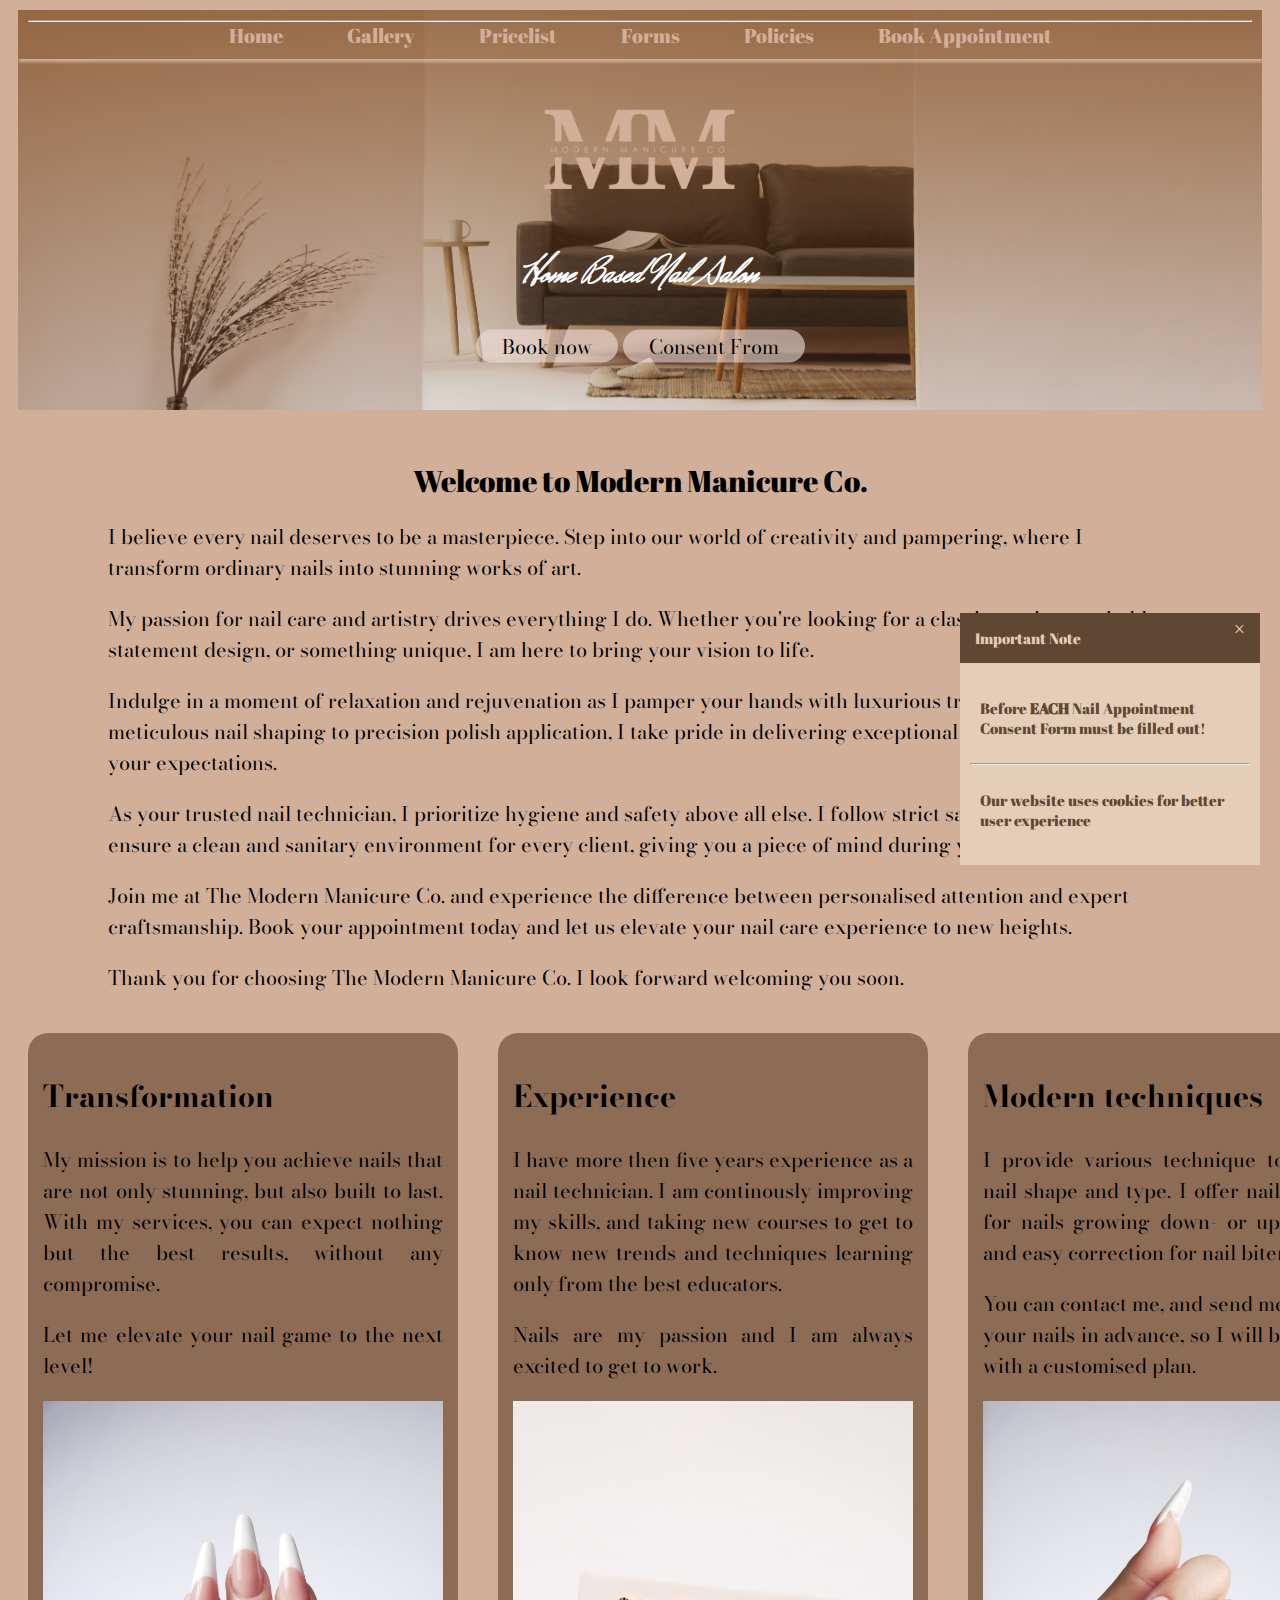
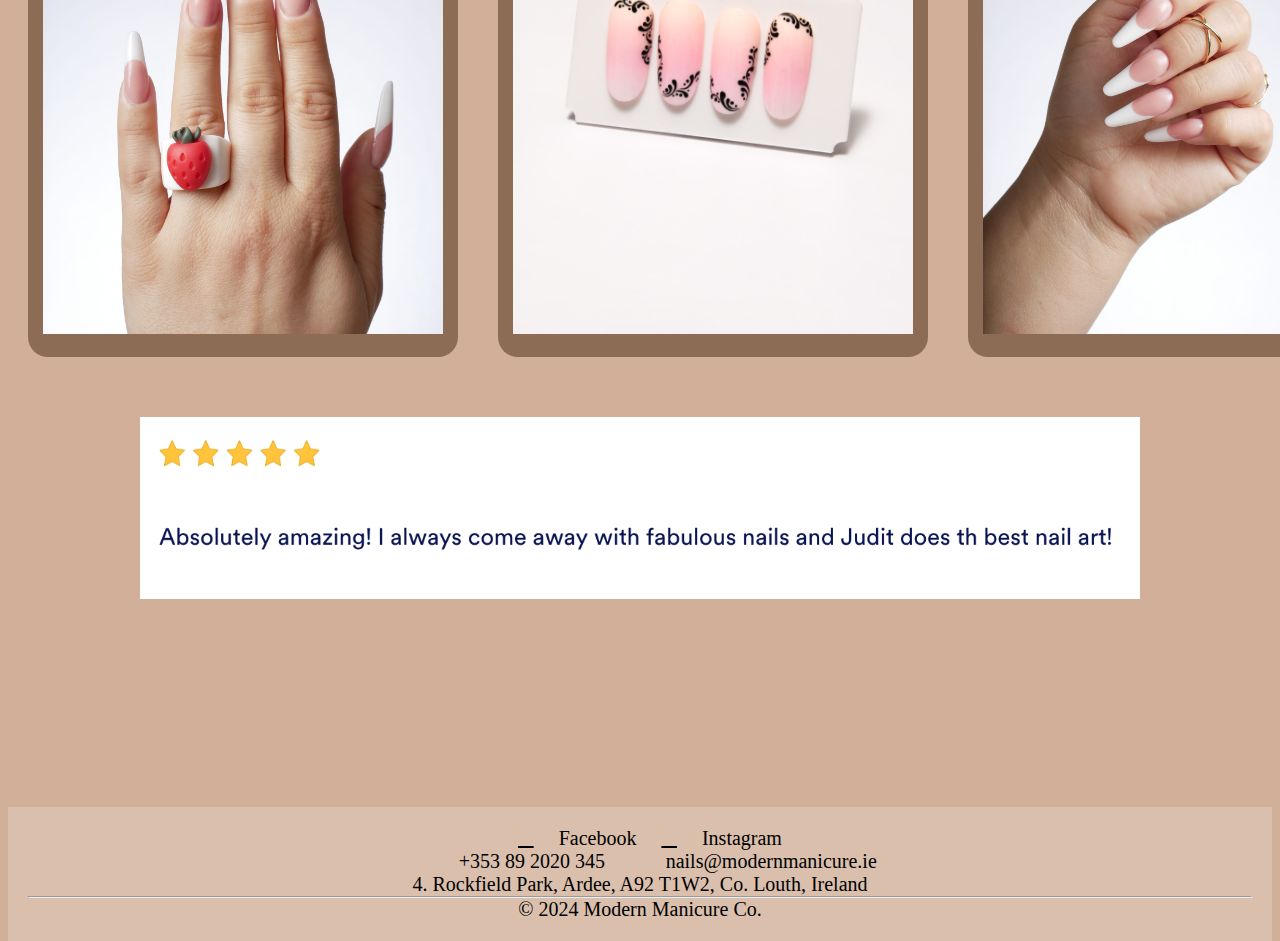
<file: index.html>
<!DOCTYPE html>
<html lang="en">
    <head>
        <meta charset="UTF-8">
        <meta name="viewport" content="width=device-width, initial-scale=1.0">
        <link rel="stylesheet" href="assets/css/styles.css">
        <!--Font Awesome-->
        <link rel="stylesheet" href="https://cdnjs.cloudflare.com/ajax/libs/font-awesome/6.5.1/css/all.min.css" integrity="sha512-DTOQO9RWCH3ppGqcWaEA1BIZOC6xxalwEsw9c2QQeAIftl+Vegovlnee1c9QX4TctnWMn13TZye+giMm8e2LwA==" crossorigin="anonymous" referrerpolicy="no-referrer" />
        <!--Google Fonts-->
        <style>
            @import url('https://fonts.googleapis.com/css2?family=Abril+Fatface&display=swap');
            @import url('https://fonts.googleapis.com/css2?family=Cookie&family=Herr+Von+Muellerhoff&display=swap');
            @import url('https://fonts.googleapis.com/css2?family=Bodoni+Moda:ital,opsz,wght@0,6..96,400..900;1,6..96,400..900&display=swap');
        </style>
        <!--Favicons-->
        <link rel="apple-touch-icon" sizes="180x180" href="assets/favicons/apple-touch-icon-180x180.png">
        <link rel="icon" type="image/png" sizes="32x32" href="/assets/favicons/favicon-32x32.png">
        <link rel="icon" type="image/png" sizes="16x16" href="/assets/favicons/favicon-16x16.png">
        <link rel="manifest" href="/assets/favicons/site.webmanifest">
        <title>Modern Manicure Co.</title>
    </head>
    <body>
        <header>
            <div class="hero-image">
                <div class="hero-text">
                    <img class="logo" src="assets/photos/manicurelogoheader.png" alt="Nude coloured salon logo">
                    <h2 class="signature">Home Based Nail Salon</h2>
                    <div><button><a class="booking" href="https://vev.co/the-modern-manicure-co-ie" target="_blank">Book now</a></button>
                    <button><a class="booking" href="forms.html" target="_blank">Consent From</a></button></div>
            </div>
            <!-- Load an icon library to show a hamburger menu (bars) on small screens -->
            <link rel="stylesheet" href="https://cdnjs.cloudflare.com/ajax/libs/font-awesome/4.7.0/css/font-awesome.min.css">
            <!-- Top Navigation Menu -->
            <div class="topnav">
                <a href="#home" class="active">Menu</a>
                <hr>
                <!-- Navigation links (hidden by default) -->
                <div id="myLinks" class="myLinks">
                    <a href="index.html">Home</a>
                    <a href="gallery.html">Gallery</a>
                    <a href="pricelist.html">Pricelist</a>
                    <a href="forms.html">Forms</a>
                    <a href="policies.html">Policies</a>
                    <a href="https://vev.co/the-modern-manicure-co-ie" target="_blank">Book Appointment</a>
                </div>
                <!-- "Hamburger menu" / "Bar icon" to toggle the navigation links -->
                <a href="javascript:void(0);" class="icon" onclick="myFunction()">
                    <i class="fa fa-bars"></i>
                </a>
        </header>
   
        <main>
            <div class="callout">
                <div class="callout-header">Important Note</div>
                <span class="closebtn" onclick="this.parentElement.style.display='none';">&times;</span>
                <div class="callout-container">
                  <p>Before <strong>EACH</strong> Nail Appointment Consent Form must be filled out!</p>
                  <hr>
                  <p>Our website uses cookies for better user experience</p>
                </div>
              </div> 
            <div class="flex-wrapper">
                <div class="welcome">
                    <h1>Welcome to Modern Manicure Co.</h1>
                    <p>I believe every nail deserves to be a masterpiece. Step into our world of creativity and pampering, where I transform ordinary nails into stunning works of art.</p>
                    <p>My passion for nail care and artistry drives everything I do. Whether you're looking for a classic manicure, a bold statement design, or something unique, I am here to bring your vision to life.</p>
                    <p>Indulge in a moment of relaxation and rejuvenation as I pamper your hands with luxurious treatments. From meticulous nail shaping to precision polish application, I take pride in delivering exceptional results that exceed your expectations.</p>
                    <p>As your trusted nail technician, I prioritize hygiene and safety above all else. I follow strict sanitation protocols to ensure a clean and sanitary environment for every client, giving you a piece of mind during your visit.</p>
                    <p>Join me at The Modern Manicure Co. and experience the difference between personalised attention and expert craftsmanship. Book your appointment today and let us elevate your nail care experience to new heights.</p>
                    <p>Thank you for choosing The Modern Manicure Co. I look forward welcoming you soon.</p>
                </div>
                <div class="cards">
                    <div class="card1">
                        <h2>Transformation</h2>
                        <p class="info-card">My mission is to help you achieve nails that are not only stunning, but also built to last. With my services, you can expect nothing but the best results, without any compromise. </p>
                        <p class="info-card"> Let me elevate your nail game to the next level!</p>
                        <img class="home-img" src="assets/photos/whitefrenchvertical.JPG" alt="Long white french tip nails.">
                    </div>
                    <div class="card2">
                        <h2>Experience</h2>
                        <p class="info-card">I have more then five years experience as a nail technician. I am continously improving my skills, and taking new courses to get to know new trends and techniques learning only from the best educators. </p>
                        <div></div>
                        <p class="info-card"> Nails are my passion and I am always excited to get to work. </p>
                        <img class="home-img" src="assets/photos/pasteltips.JPG" alt="Pastel coloured tips decorated with ornament nail art technique">
                    </div>
                    <div class="card3">
                        <h2>Modern techniques</h2>
                        <p class="info-card">I provide various technique to suit your nail shape and type. I offer nail correction for nails growing down- or upwards, and and easy correction for nail biters. </p>
                        <p class="info-card"> You can contact me, and send me a photo of your nails in advance, so I will be prepared with a customised plan. </p>
                        <img class="home-img" src="assets/photos/wf3.JPG" alt="French tip nails, closed hand.">
                    </div>
                </div>
            </div>


             <!-- Slideshow container -->
<div class="slideshow-container">

    <!-- Full-width images with number and caption text -->
    <div class="mySlides fade">
      <img src="assets/photos/slideshow/review1.png" style="width:100%">
    </div>
  
    <div class="mySlides fade">
      <img src="assets/photos/slideshow/reviewfiona.png" style="width:100%">
    </div>
  
    <div class="mySlides fade">
      <img src="assets/photos/slideshow/reviewursula.png" style="width:100%">
    </div>
    <div></div>
    <script>
        let slideIndex = 0;
showSlides();

function showSlides() {
  let i;
  let slides = document.getElementsByClassName("mySlides");
  for (i = 0; i < slides.length; i++) {
    slides[i].style.display = "none";
  }
  slideIndex++;
  if (slideIndex > slides.length) {slideIndex = 1}
  slides[slideIndex-1].style.display = "block";
  setTimeout(showSlides, 7000); // Change image every 2 seconds
} 
    </script>
            <iframe class="googlemap" src="https://www.google.com/maps/embed?pb=!1m18!1m12!1m3!1d2353.7137363172124!2d-6.546017923313702!3d53.84795523707375!2m3!1f0!2f0!3f0!3m2!1i1024!2i768!4f13.1!3m3!1m2!1s0x48674a4f5d066f21%3A0x88156d7ca5fbcc12!2s4%20Rockfield%20Park%2C%20Stonylane%2C%20Ardee%2C%20Co.%20Louth%2C%20A92%20T1W2!5e0!3m2!1sen!2sie!4v1710790491911!5m2!1sen!2sie" style="border:0;" allowfullscreen="" loading="lazy" referrerpolicy="no-referrer-when-downgrade"></iframe>
        </main>
        <footer class="footer">
            <div class="social">
                <div>
                <a href="https://www.facebook.com/themodernmanicureco" class="fa-brands fa-facebook-f" target="_blank"></a> Facebook
                <a href="https://www.instagram.com/modernmanicureco/" class="fa-brands fa-instagram" target="_blank"></a> Instagram
                </div>
                <div>
                <a>
                    <i class="fa-solid fa-phone"></i>+353 89 2020 345 <i class="fa-solid fa-envelope"></i>nails@modernmanicure.ie
                </a>
                </div>
                <div>
                <a>4. Rockfield Park, Ardee, A92 T1W2, Co. Louth, Ireland</a>
                </div>
                <hr>
                <a>&copy; 2024 Modern Manicure Co.</a>
            </div>
        </footer>
        <script>
            function myFunction() {
                var x = document.getElementById("myLinks");
                if (x.style.display === "block") {
                    x.style.display = "none";
                } else {
                    x.style.display = "block";
                }
            }
        </script>
         <button onclick="topFunction()" id="myBtn" title="Go to top">Back to the Top</button> 

         <script>
         // Get the button:
let mybutton = document.getElementById("myBtn");

// When the user scrolls down 20px from the top of the document, show the button
window.onscroll = function() {scrollFunction()};

function scrollFunction() {
  if (document.body.scrollTop > 20 || document.documentElement.scrollTop > 20) {
    mybutton.style.display = "block";
  } else {
    mybutton.style.display = "none";
  }
}

// When the user clicks on the button, scroll to the top of the document
function topFunction() {
  document.body.scrollTop = 0; // For Safari
  document.documentElement.scrollTop = 0; // For Chrome, Firefox, IE and Opera
} 
</script>
    </body>
</html>
</file>
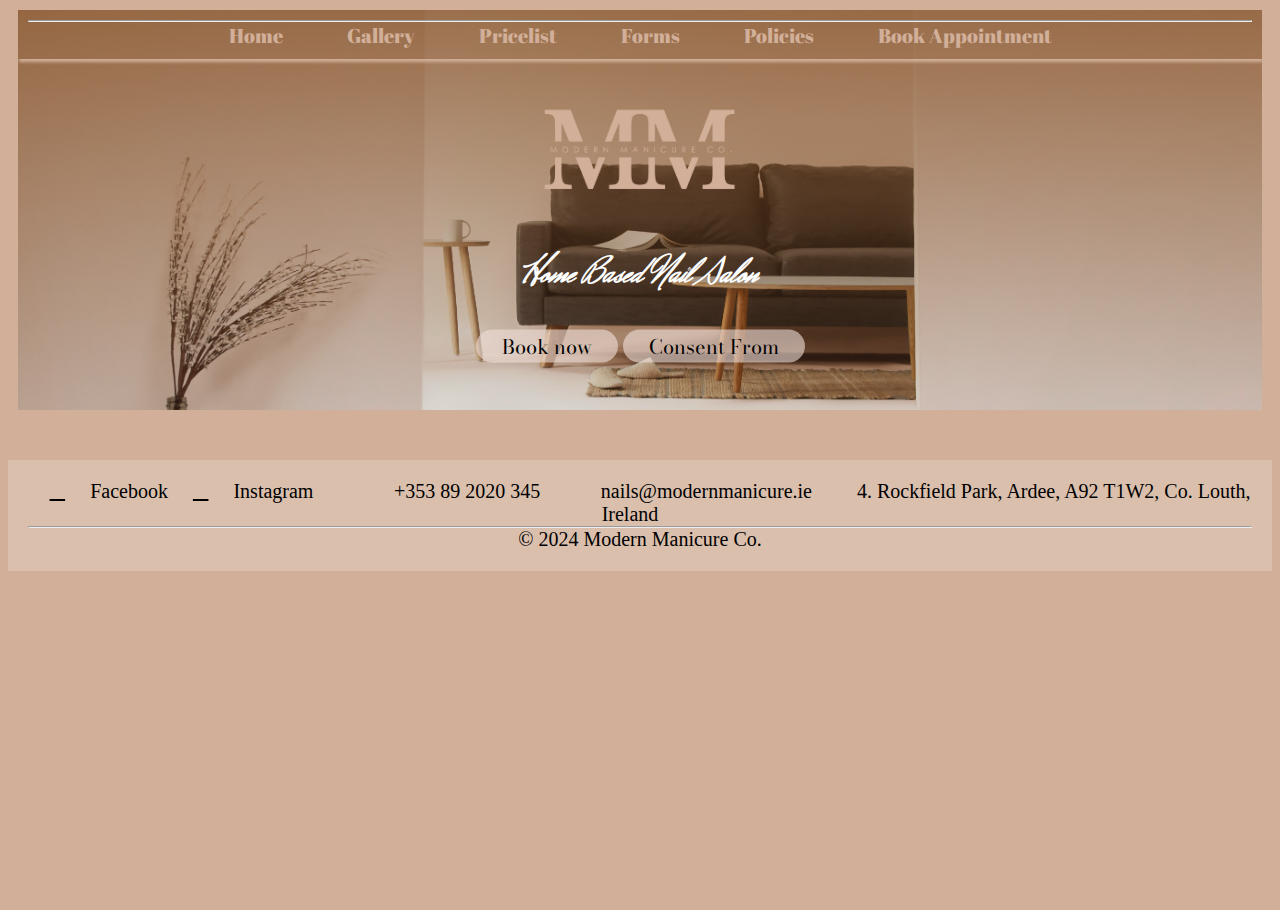
<file: forms.html>
<!DOCTYPE html>
<html lang="en">
    <head>
        <meta charset="UTF-8">
        <meta name="viewport" content="width=device-width, initial-scale=1.0">
        <link rel="stylesheet" href="assets/css/styles.css">
        <!--Font Awesome-->
        <link rel="stylesheet" href="https://cdnjs.cloudflare.com/ajax/libs/font-awesome/6.5.1/css/all.min.css" integrity="sha512-DTOQO9RWCH3ppGqcWaEA1BIZOC6xxalwEsw9c2QQeAIftl+Vegovlnee1c9QX4TctnWMn13TZye+giMm8e2LwA==" crossorigin="anonymous" referrerpolicy="no-referrer" />
        <style>
            @import url('https://fonts.googleapis.com/css2?family=Abril+Fatface&display=swap');
            @import url('https://fonts.googleapis.com/css2?family=Bodoni+Moda:ital,opsz,wght@0,6..96,400..900;1,6..96,400..900&display=swap');
            @import url('https://fonts.googleapis.com/css2?family=Herr+Von+Muellerhoff&display=swap');
        </style>
        <!--Favicons-->
        <link rel="apple-touch-icon" sizes="180x180" href="assets/favicons/apple-touch-icon-180x180.png">
        <link rel="icon" type="image/png" sizes="32x32" href="/assets/favicons/favicon-32x32.png">
        <link rel="icon" type="image/png" sizes="16x16" href="/assets/favicons/favicon-16x16.png">
        <link rel="manifest" href="/assets/favicons/site.webmanifest">
        <title>Modern Manicure Co.</title>
    </head>
    <body>
        <header>
            <div class="hero-image">
                <div class="hero-text">
                    <img class="logo" src="assets/photos/manicurelogoheader.png" alt="Nude coloured salon logo">
                    <h2 class="signature">Home Based Nail Salon</h2>
                    <div><button><a class="booking" href="https://vev.co/the-modern-manicure-co-ie" target="_blank">Book now</a></button>
                    <button><a class="booking" href="https://modernmanicure.ie/consent.html" target="_blank">Consent From</a></button></div>
            </div>
            <!-- Load an icon library to show a hamburger menu (bars) on small screens -->
            <link rel="stylesheet" href="https://cdnjs.cloudflare.com/ajax/libs/font-awesome/4.7.0/css/font-awesome.min.css">
            <!-- Top Navigation Menu -->
            <div class="topnav">
                <a href="#home" class="active">Menu</a>
                <hr>
                <!-- Navigation links (hidden by default) -->
                <div id="myLinks" class="myLinks">
                    <a href="index.html">Home</a>
                    <a href="gallery.html">Gallery</a>
                    <a href="pricelist.html">Pricelist</a>
                    <a href="forms.html">Forms</a>
                    <a href="policies.html">Policies</a>
                    <a href="https://vev.co/the-modern-manicure-co-ie" target="_blank">Book Appointment</a>
                </div>
                <!-- "Hamburger menu" / "Bar icon" to toggle the navigation links -->
                <a href="javascript:void(0);" class="icon" onclick="myFunction()">
                    <i class="fa fa-bars"></i>
                </a>
        </header>
       <main>
            <script class="consent" type="text/javascript" src="https://form.jotform.com/jsform/240621626928055"></script>
        </main>
       <footer class="footer">
        <div class="social">
            <a href="https://www.facebook.com/themodernmanicureco" class="fa-brands fa-facebook-f" target="_blank"></a> Facebook
            <a href="https://www.instagram.com/modernmanicureco/" class="fa-brands fa-instagram" target="_blank"></a> Instagram
            <a>
                <i class="fa-solid fa-phone"></i>+353 89 2020 345 <i class="fa-solid fa-envelope"></i>nails@modernmanicure.ie
            </a>
            <a>4. Rockfield Park, Ardee, A92 T1W2, Co. Louth, Ireland</a>
            <hr>
            <a>&copy; 2024 Modern Manicure Co.</a>
        </div>
    </footer>
        <script>
            function myFunction() {
                var x = document.getElementById("myLinks");
                if (x.style.display === "block") {
                    x.style.display = "none";
                } else {
                    x.style.display = "block";
                }
            }
        </script>
     <button onclick="topFunction()" id="myBtn" title="Go to top">Back to the Top</button> 

     <script>
     // Get the button:
let mybutton = document.getElementById("myBtn");

// When the user scrolls down 20px from the top of the document, show the button
window.onscroll = function() {scrollFunction()};

function scrollFunction() {
if (document.body.scrollTop > 20 || document.documentElement.scrollTop > 20) {
mybutton.style.display = "block";
} else {
mybutton.style.display = "none";
}
}

// When the user clicks on the button, scroll to the top of the document
function topFunction() {
document.body.scrollTop = 0; // For Safari
document.documentElement.scrollTop = 0; // For Chrome, Firefox, IE and Opera
} 
</script>
    </body>
</html>
</file>
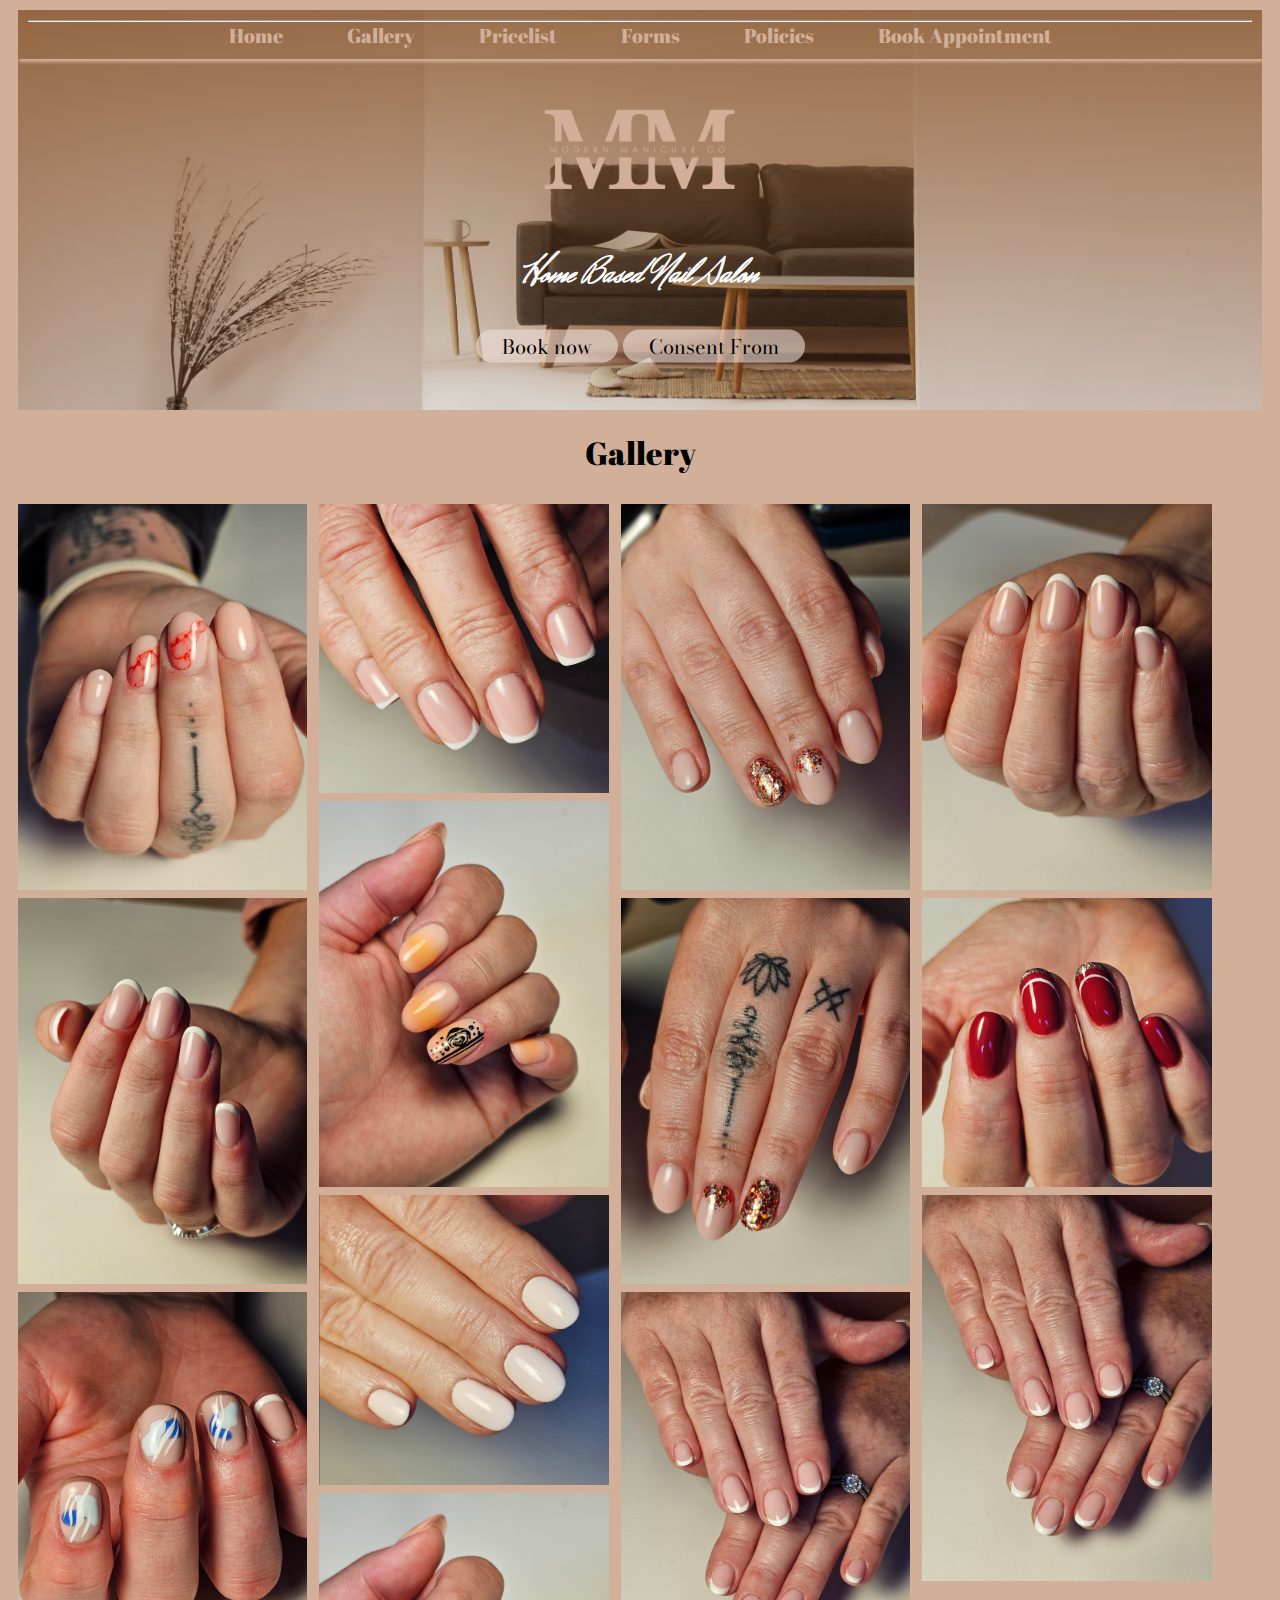
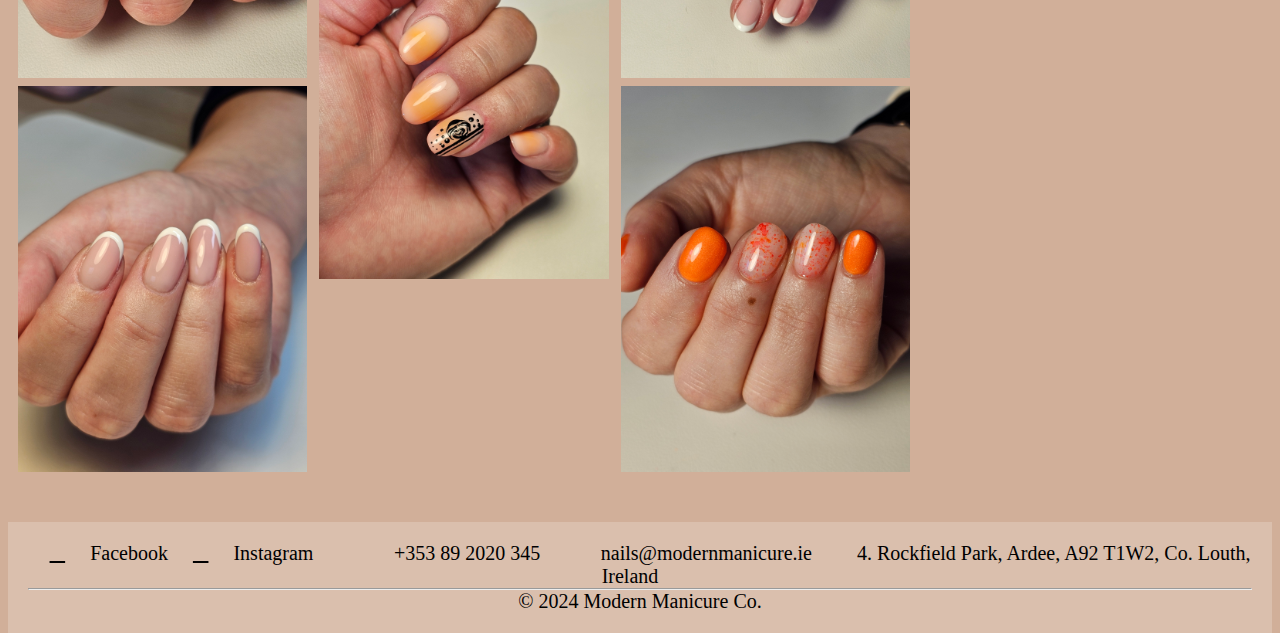
<file: gallery.html>
<!DOCTYPE html>
<html lang="en">
    <head>
        <meta charset="UTF-8">
        <meta name="viewport" content="width=device-width, initial-scale=1.0">
        <link rel="stylesheet" href="assets/css/styles.css">
        <!--Font Awesome-->
        <link rel="stylesheet" href="https://cdnjs.cloudflare.com/ajax/libs/font-awesome/6.5.1/css/all.min.css" integrity="sha512-DTOQO9RWCH3ppGqcWaEA1BIZOC6xxalwEsw9c2QQeAIftl+Vegovlnee1c9QX4TctnWMn13TZye+giMm8e2LwA==" crossorigin="anonymous" referrerpolicy="no-referrer" />
        <!--Google Fonts-->
        <style>
            @import url('https://fonts.googleapis.com/css2?family=Abril+Fatface&display=swap');
            @import url('https://fonts.googleapis.com/css2?family=Cookie&family=Herr+Von+Muellerhoff&display=swap');
            @import url('https://fonts.googleapis.com/css2?family=Bodoni+Moda:ital,opsz,wght@0,6..96,400..900;1,6..96,400..900&display=swap');
        </style>
        <!--Favicons-->
        <link rel="apple-touch-icon" sizes="180x180" href="assets/favicons/apple-touch-icon-180x180.png">
        <link rel="icon" type="image/png" sizes="32x32" href="/assets/favicons/favicon-32x32.png">
        <link rel="icon" type="image/png" sizes="16x16" href="/assets/favicons/favicon-16x16.png">
        <link rel="manifest" href="/assets/favicons/site.webmanifest">
        <title>Modern Manicure Co.</title>
    </head>
    <body>
        <header>
            <div class="hero-image">
                <div class="hero-text">
                    <img class="logo" src="assets/photos/manicurelogoheader.png" alt="Nude coloured salon logo">
                    <h2 class="signature">Home Based Nail Salon</h2>
                    <div><button><a class="booking" href="https://vev.co/the-modern-manicure-co-ie" target="_blank">Book now</a></button>
                    <button><a class="booking" href="https://modernmanicure.ie/consent.html" target="_blank">Consent From</a></button></div>
            </div>
            <!-- Load an icon library to show a hamburger menu (bars) on small screens -->
            <link rel="stylesheet" href="https://cdnjs.cloudflare.com/ajax/libs/font-awesome/4.7.0/css/font-awesome.min.css">
            <!-- Top Navigation Menu -->
            <div class="topnav">
                <a href="#home" class="active">Menu</a>
                <hr>
                <!-- Navigation links (hidden by default) -->
                <div id="myLinks" class="myLinks">
                    <a href="index.html">Home</a>
                    <a href="gallery.html">Gallery</a>
                    <a href="pricelist.html">Pricelist</a>
                    <a href="forms.html">Forms</a>
                    <a href="policies.html">Policies</a>
                    <a href="https://vev.co/the-modern-manicure-co-ie" target="_blank">Book Appointment</a>
                </div>
                <!-- "Hamburger menu" / "Bar icon" to toggle the navigation links -->
                <a href="javascript:void(0);" class="icon" onclick="myFunction()">
                    <i class="fa fa-bars"></i>
                </a>
        </header>
        <main>
            <h1>Gallery</h1>
            <div class="flex-wrapper">
                <div class="row">
                    <div class="column">
                      <img src="assets/photos/gallery/20240704_194458.jpg">
                      <img src="assets/photos/gallery/20240828_190652.jpg">
                      <img src="assets/photos/gallery/20240905_195418.jpg">
                      <img src="assets/photos/gallery/20240910_093332.jpg">
                    </div>
                    <div class="column">
                      <img src="assets/photos/gallery/IMG_20240806_211856_946.jpg">
                      <img src="assets/photos/gallery/orangeombrerose.jpg">
                      <img src="assets/photos/gallery/IMG_20240821_194034_704.jpg">
                      <img src="assets/photos/gallery/orangeombrerose.jpg">
                    </div>
                    <div class="column">
                      <img src="assets/photos/gallery/20240910_163151.jpg">
                      <img src="assets/photos/gallery/20240910_163159.jpg">
                      <img src="assets/photos/gallery/20240911_111250.jpg">
                      <img src="assets/photos/gallery/splissplash.jpg">
                    </div>
                    <div class="column">
                      <img src="assets/photos/gallery/20240911_111311.jpg">
                      <img src="assets/photos/gallery/IMG_20240828_212117_776.jpg">
                      <img src="assets/photos/gallery/20240911_111250.jpg">
                    </div>
                  </div>
            </div>
                
        </main>
        <footer class="footer">
            <div class="social">
                <a href="https://www.facebook.com/themodernmanicureco" class="fa-brands fa-facebook-f" target="_blank"></a> Facebook
                <a href="https://www.instagram.com/modernmanicureco/" class="fa-brands fa-instagram" target="_blank"></a> Instagram
                <a>
                    <i class="fa-solid fa-phone"></i>+353 89 2020 345 <i class="fa-solid fa-envelope"></i>nails@modernmanicure.ie
                </a>
                <a>4. Rockfield Park, Ardee, A92 T1W2, Co. Louth, Ireland</a>
                <hr>
                <a>&copy; 2024 Modern Manicure Co.</a>
            </div>
        </footer>
        <script>
            function myFunction() {
                var x = document.getElementById("myLinks");
                if (x.style.display === "block") {
                    x.style.display = "none";
                } else {
                    x.style.display = "block";
                }
            }
        </script>
         <button onclick="topFunction()" id="myBtn" title="Go to top">Back to the Top</button> 

         <script>
         // Get the button:
let mybutton = document.getElementById("myBtn");

// When the user scrolls down 20px from the top of the document, show the button
window.onscroll = function() {scrollFunction()};

function scrollFunction() {
  if (document.body.scrollTop > 20 || document.documentElement.scrollTop > 20) {
    mybutton.style.display = "block";
  } else {
    mybutton.style.display = "none";
  }
}

// When the user clicks on the button, scroll to the top of the document
function topFunction() {
  document.body.scrollTop = 0; // For Safari
  document.documentElement.scrollTop = 0; // For Chrome, Firefox, IE and Opera
} 
</script>
    </body>
</html>
</file>
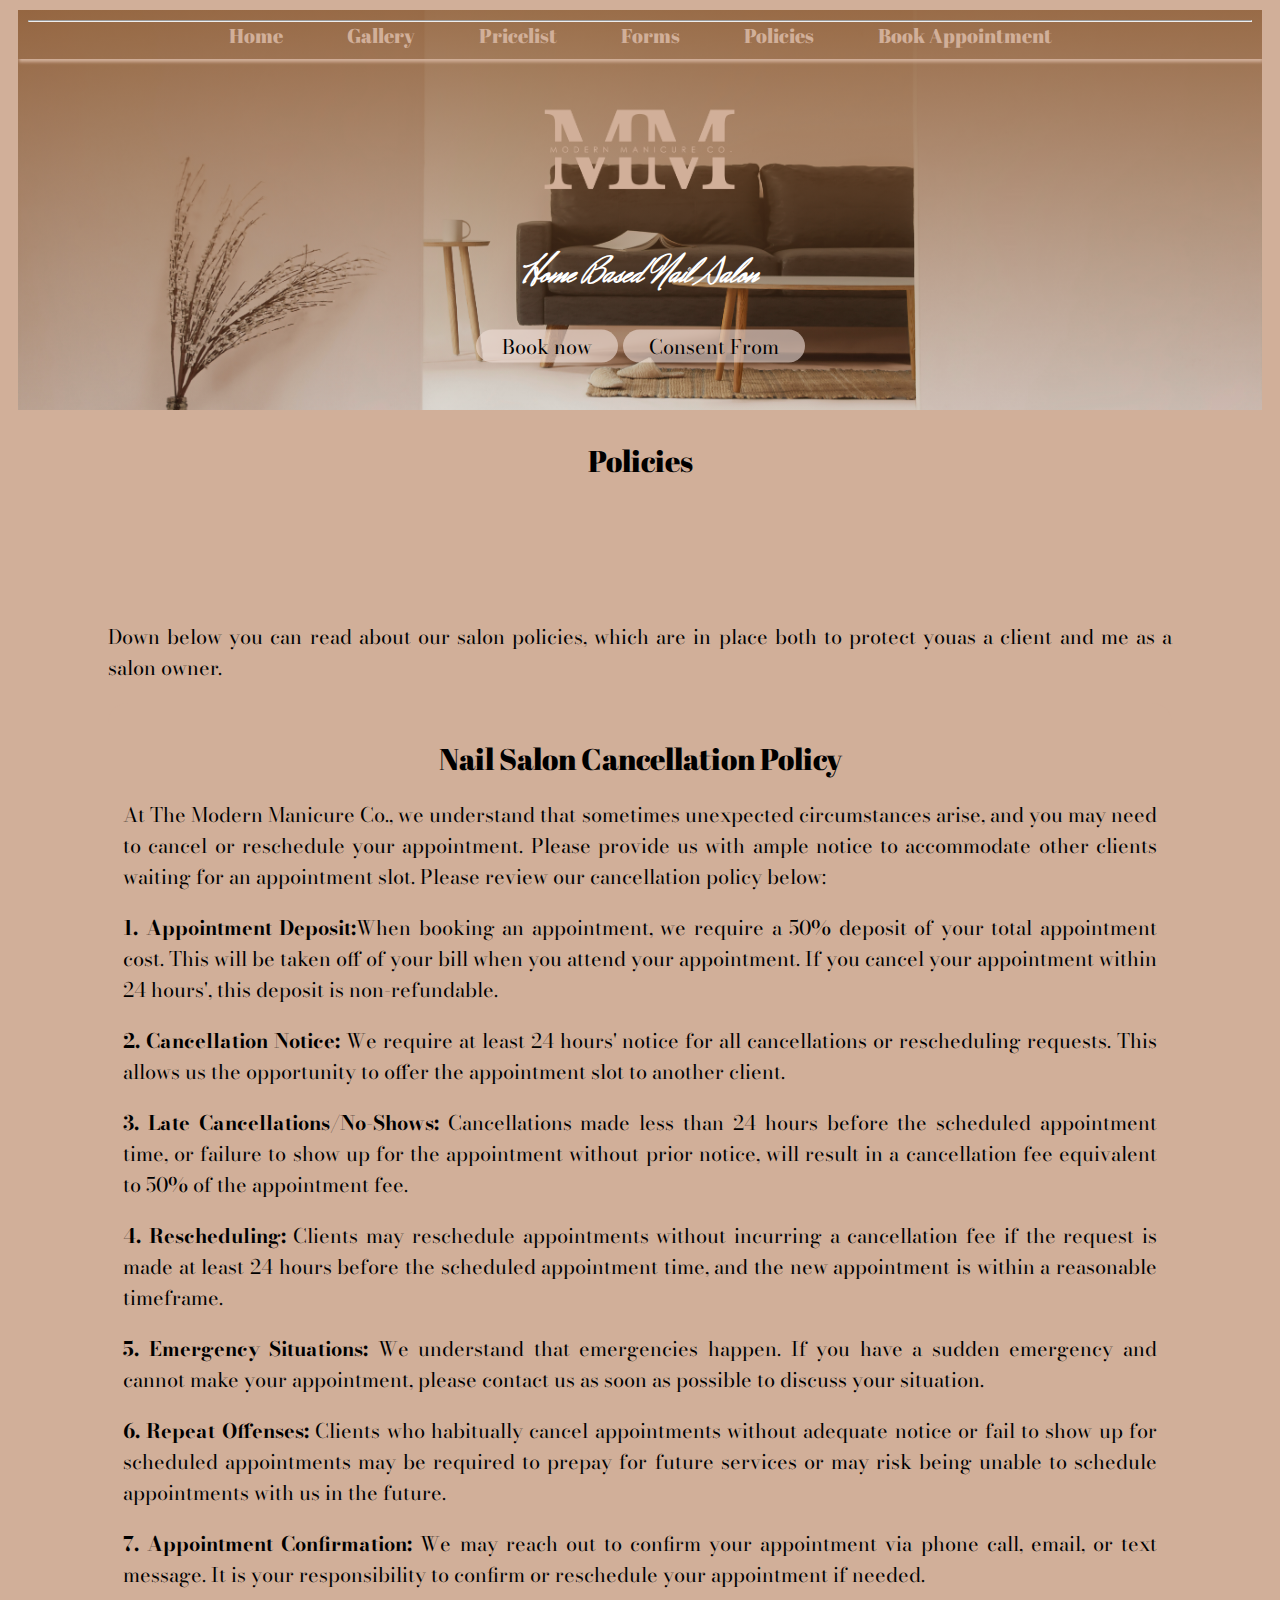
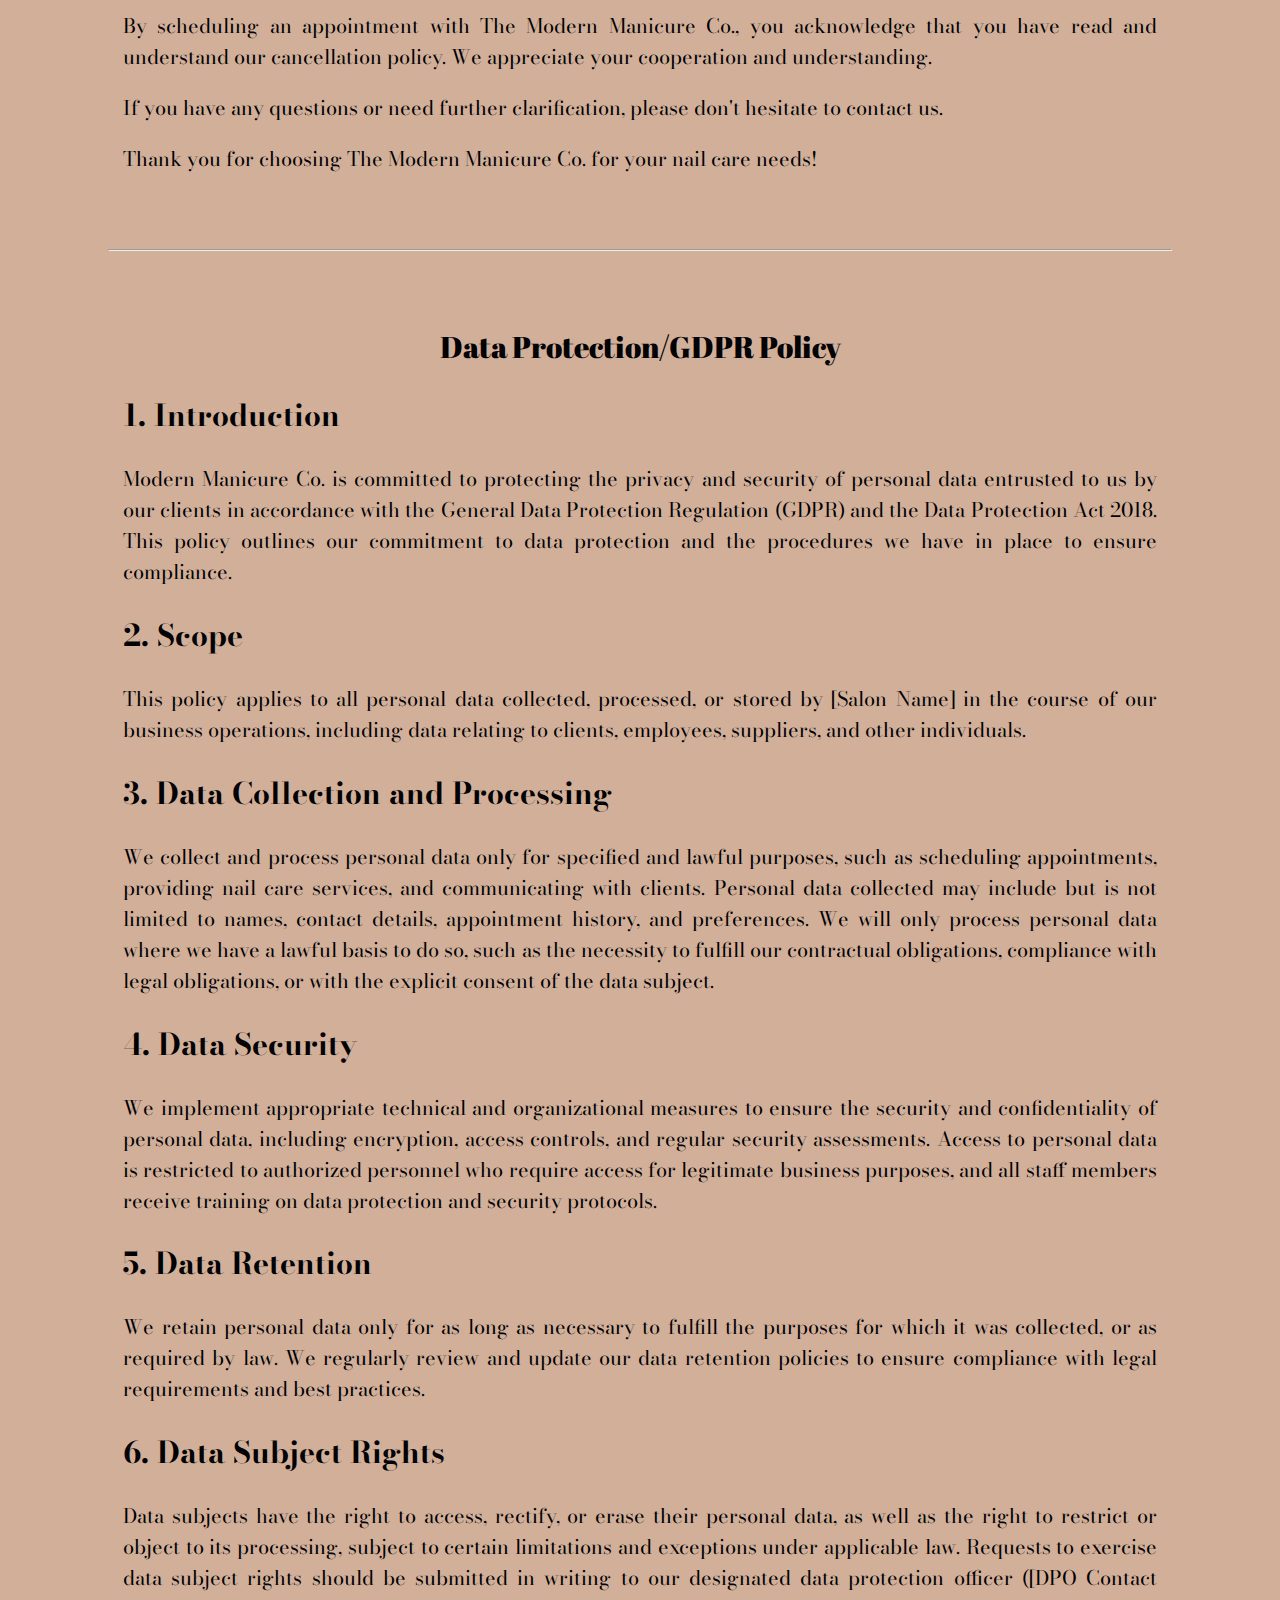
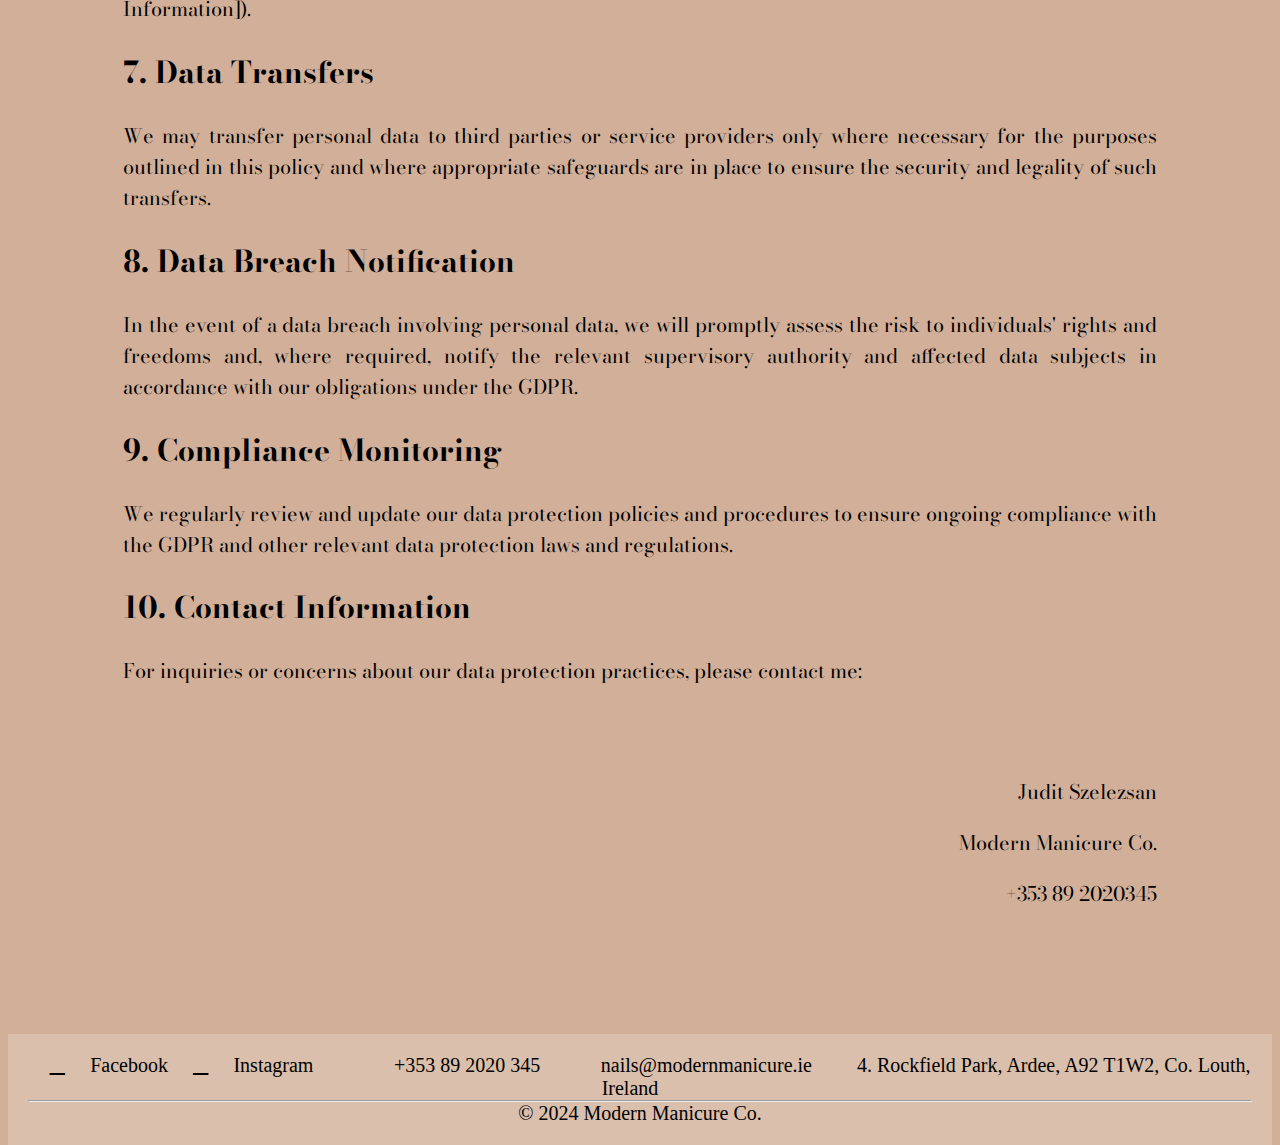
<file: policies.html>
<!DOCTYPE html>
<html lang="en">
    <head>
        <meta charset="UTF-8">
        <meta name="viewport" content="width=device-width, initial-scale=1.0">
        <link rel="stylesheet" href="assets/css/styles.css">
        <!--Font Awesome-->
        <link rel="stylesheet" href="https://cdnjs.cloudflare.com/ajax/libs/font-awesome/6.5.1/css/all.min.css" integrity="sha512-DTOQO9RWCH3ppGqcWaEA1BIZOC6xxalwEsw9c2QQeAIftl+Vegovlnee1c9QX4TctnWMn13TZye+giMm8e2LwA==" crossorigin="anonymous" referrerpolicy="no-referrer" />
        <!--Google Fonts-->
        <style>
            @import url('https://fonts.googleapis.com/css2?family=Abril+Fatface&display=swap');
            @import url('https://fonts.googleapis.com/css2?family=Cookie&family=Herr+Von+Muellerhoff&display=swap');
            @import url('https://fonts.googleapis.com/css2?family=Bodoni+Moda:ital,opsz,wght@0,6..96,400..900;1,6..96,400..900&display=swap');
        </style>
        <!--Favicons-->
        <link rel="apple-touch-icon" sizes="180x180" href="assets/favicons/apple-touch-icon-180x180.png">
        <link rel="icon" type="image/png" sizes="32x32" href="/assets/favicons/favicon-32x32.png">
        <link rel="icon" type="image/png" sizes="16x16" href="/assets/favicons/favicon-16x16.png">
        <link rel="manifest" href="/assets/favicons/site.webmanifest">
        <title>Modern Manicure Co.</title>
    </head>
    <body>
        <header>
            <div class="hero-image">
                <div class="hero-text">
                    <img class="logo" src="assets/photos/manicurelogoheader.png" alt="Nude coloured salon logo">
                    <h2 class="signature">Home Based Nail Salon</h2>
                    <div><button><a class="booking" href="https://vev.co/the-modern-manicure-co-ie" target="_blank">Book now</a></button>
                    <button><a class="booking" href="https://modernmanicure.ie/consent.html" target="_blank">Consent From</a></button></div>
            </div>
            <!-- Load an icon library to show a hamburger menu (bars) on small screens -->
            <link rel="stylesheet" href="https://cdnjs.cloudflare.com/ajax/libs/font-awesome/4.7.0/css/font-awesome.min.css">
            <!-- Top Navigation Menu -->
            <div class="topnav">
                <a href="#home" class="active">Menu</a>
                <hr>
                <!-- Navigation links (hidden by default) -->
                <div id="myLinks" class="myLinks">
                    <a href="index.html">Home</a>
                    <a href="gallery.html">Gallery</a>
                    <a href="pricelist.html">Pricelist</a>
                    <a href="forms.html">Forms</a>
                    <a href="policies.html">Policies</a>
                    <a href="https://vev.co/the-modern-manicure-co-ie" target="_blank">Book Appointment</a>
                </div>
                <!-- "Hamburger menu" / "Bar icon" to toggle the navigation links -->
                <a href="javascript:void(0);" class="icon" onclick="myFunction()">
                    <i class="fa fa-bars"></i>
                </a>
        </header>
        <main>
            <div class="flex-wrapper">
                <h1>Policies</h1>
                <div class="policy">
                    <div class="policy-intro">
                        <p>Down below you can read about our salon policies, which are in place both to protect youas a client and me as a salon owner.</p>
                    </div>
                    <div class="cancellation">
                        <h1>Nail Salon Cancellation Policy</h1>
                        <p>At The Modern Manicure Co., we understand that sometimes unexpected circumstances arise, and you may need to cancel or reschedule your appointment. Please provide us with ample notice to accommodate other clients waiting for an appointment slot. Please review our cancellation policy below:</p>
                        <p>
                            <strong>1. Appointment Deposit:</strong>When booking an appointment, we require a 50% deposit of your total appointment cost. This will be taken off of your bill when you attend your appointment. If you cancel your appointment within 24 hours', this deposit is non-refundable.
                        </p>
                        <p>
                            <strong>2. Cancellation Notice:</strong> We require at least 24 hours' notice for all cancellations or rescheduling requests. This allows us the opportunity to offer the appointment slot to another client.
                        </p>
                        <p>
                            <strong>3. Late Cancellations/No-Shows:</strong> Cancellations made less than 24 hours before the scheduled appointment time, or failure to show up for the appointment without prior notice, will result in a cancellation fee equivalent to 50% of the appointment fee.
                        </p>
                        <p>
                            <strong>4. Rescheduling:</strong> Clients may reschedule appointments without incurring a cancellation fee if the request is made at least 24 hours before the scheduled appointment time, and the new appointment is within a reasonable timeframe.
                        </p>
                        <p>
                            <strong>5. Emergency Situations:</strong> We understand that emergencies happen. If you have a sudden emergency and cannot make your appointment, please contact us as soon as possible to discuss your situation.
                        </p>
                        <p>
                            <strong>6. Repeat Offenses:</strong> Clients who habitually cancel appointments without adequate notice or fail to show up for scheduled appointments may be required to prepay for future services or may risk being unable to schedule appointments with us in the future.
                        </p>
                        <p>
                            <strong>7. Appointment Confirmation:</strong> We may reach out to confirm your appointment via phone call, email, or text message. It is your responsibility to confirm or reschedule your appointment if needed.
                        </p>
                        <p>By scheduling an appointment with The Modern Manicure Co., you acknowledge that you have read and understand our cancellation policy. We appreciate your cooperation and understanding.</p>
                        <p>If you have any questions or need further clarification, please don't hesitate to contact us.</p>
                        <p>Thank you for choosing The Modern Manicure Co. for your nail care needs!</p>
                    </div>
                    <div class="clear"></div>
                    <hr>
                    <div class="gdpr">
                        <h1>Data Protection/GDPR Policy</h1>
                        <p>
                        <h2>1. Introduction</h2> Modern Manicure Co. is committed to protecting the privacy and security of personal data entrusted to us by our clients in accordance with the General Data Protection Regulation (GDPR) and the Data Protection Act 2018. This policy outlines our commitment to data protection and the procedures we have in place to ensure compliance. </p>
                        <p>
                        <h2>2. Scope</h2> This policy applies to all personal data collected, processed, or stored by [Salon Name] in the course of our business operations, including data relating to clients, employees, suppliers, and other individuals. </p>
                        <p>
                        <h2>3. Data Collection and Processing</h2> We collect and process personal data only for specified and lawful purposes, such as scheduling appointments, providing nail care services, and communicating with clients. Personal data collected may include but is not limited to names, contact details, appointment history, and preferences. 
                        We will only process personal data where we have a lawful basis to do so, such as the necessity to fulfill our contractual obligations, compliance with legal obligations, or with the explicit consent of the data subject. </p>
                        <p>
                        <h2>4. Data Security</h2> We implement appropriate technical and organizational measures to ensure the security and confidentiality of personal data, including encryption, access controls, and regular security assessments. Access to personal data is restricted to authorized personnel who require access for legitimate business purposes, and all staff members receive training on data protection and security protocols. </p>
                        <p>
                        <h2>5. Data Retention</h2> We retain personal data only for as long as necessary to fulfill the purposes for which it was collected, or as required by law. We regularly review and update our data retention policies to ensure compliance with legal requirements and best practices. </p>
                        <p>
                        <h2>6. Data Subject Rights</h2> Data subjects have the right to access, rectify, or erase their personal data, as well as the right to restrict or object to its processing, subject to certain limitations and exceptions under applicable law. Requests to exercise data subject rights should be submitted in writing to our designated data protection officer ([DPO Contact Information]). </p>
                        <p>
                        <h2>7. Data Transfers</h2> We may transfer personal data to third parties or service providers only where necessary for the purposes outlined in this policy and where appropriate safeguards are in place to ensure the security and legality of such transfers. </p>
                        <p>
                        <h2>8. Data Breach Notification</h2> In the event of a data breach involving personal data, we will promptly assess the risk to individuals' rights and freedoms and, where required, notify the relevant supervisory authority and affected data subjects in accordance with our obligations under the GDPR. </p>
                        <p>
                        <h2>9. Compliance Monitoring</h2> We regularly review and update our data protection policies and procedures to ensure ongoing compliance with the GDPR and other relevant data protection laws and regulations. </p>
                        <p>
                        <h2>10. Contact Information</h2> For inquiries or concerns about our data protection practices, please contact me: </p>
                        <div class="gdpr-contact">
                            <p> Judit Szelezsan</p>
                            <p>Modern Manicure Co.</p>
                            <p>+353 89 2020345</p>
                        </div>
                    </div>
                </div>
            </div>
        </main>
        <footer class="footer">
            <div class="social">
                <a href="https://www.facebook.com/themodernmanicureco" class="fa-brands fa-facebook-f" target="_blank"></a> Facebook
                <a href="https://www.instagram.com/modernmanicureco/" class="fa-brands fa-instagram" target="_blank"></a> Instagram
                <a>
                    <i class="fa-solid fa-phone"></i>+353 89 2020 345 <i class="fa-solid fa-envelope"></i>nails@modernmanicure.ie
                </a>
                <a>4. Rockfield Park, Ardee, A92 T1W2, Co. Louth, Ireland</a>
                <hr>
                <a>&copy; 2024 Modern Manicure Co.</a>
            </div>
        </footer>
        <script>
            function myFunction() {
                var x = document.getElementById("myLinks");
                if (x.style.display === "block") {
                    x.style.display = "none";
                } else {
                    x.style.display = "block";
                }
            }
        </script>

<button onclick="topFunction()" id="myBtn" title="Go to top">Back to the Top</button> 

<script>
// Get the button:
let mybutton = document.getElementById("myBtn");

// When the user scrolls down 20px from the top of the document, show the button
window.onscroll = function() {scrollFunction()};

function scrollFunction() {
if (document.body.scrollTop > 20 || document.documentElement.scrollTop > 20) {
mybutton.style.display = "block";
} else {
mybutton.style.display = "none";
}
}

// When the user clicks on the button, scroll to the top of the document
function topFunction() {
document.body.scrollTop = 0; // For Safari
document.documentElement.scrollTop = 0; // For Chrome, Firefox, IE and Opera
} 
</script>
    </body>
</html>
</file>
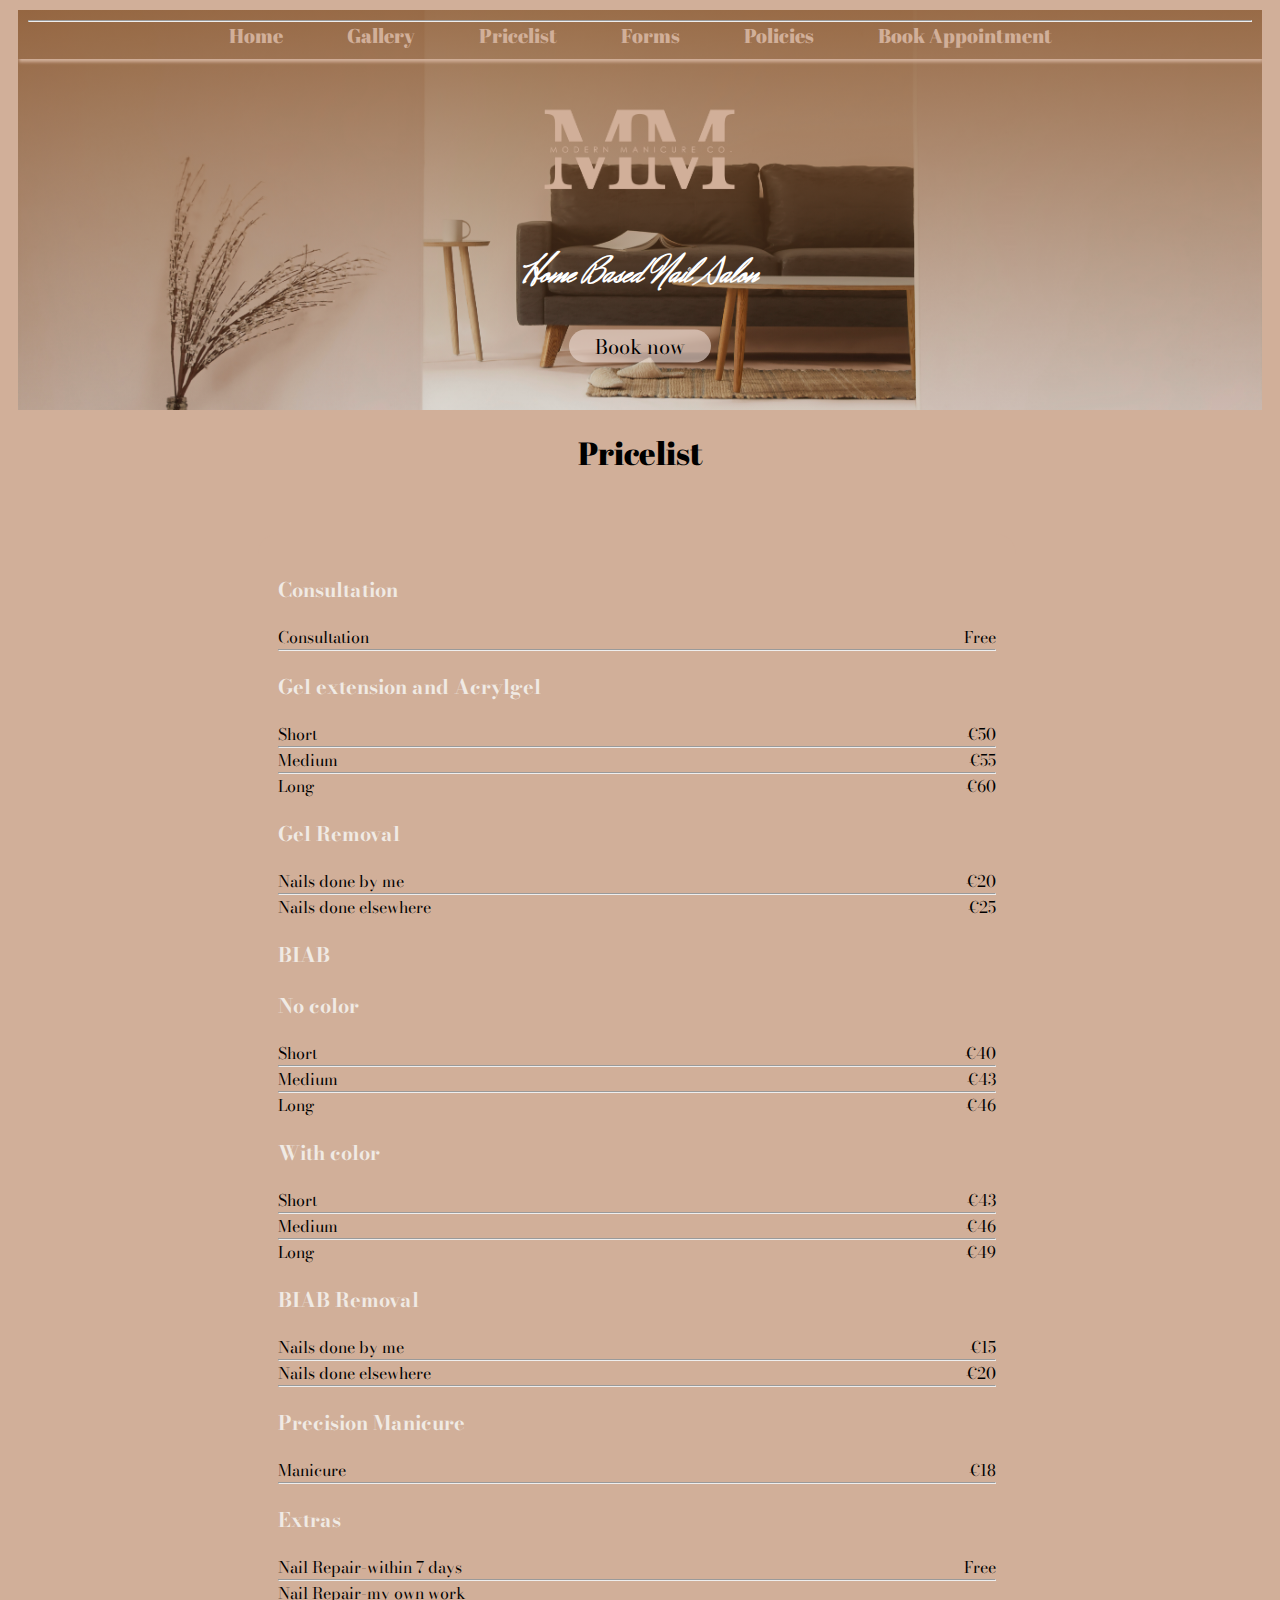
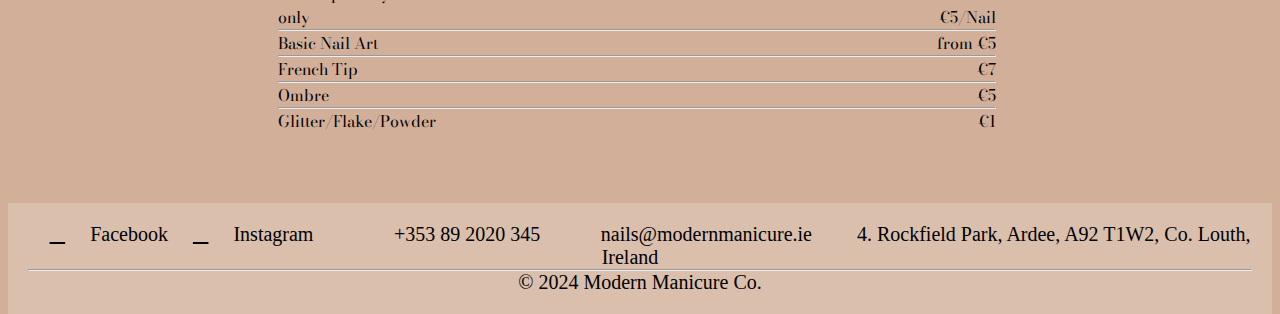
<file: pricelist.html>
<!DOCTYPE html>
<html lang="en">
    <head>
        <meta charset="UTF-8">
        <meta name="viewport" content="width=device-width, initial-scale=1.0">
        <link rel="stylesheet" href="assets/css/styles.css">
        <!--Font Awesome-->
        <link rel="stylesheet" href="https://cdnjs.cloudflare.com/ajax/libs/font-awesome/6.5.1/css/all.min.css" integrity="sha512-DTOQO9RWCH3ppGqcWaEA1BIZOC6xxalwEsw9c2QQeAIftl+Vegovlnee1c9QX4TctnWMn13TZye+giMm8e2LwA==" crossorigin="anonymous" referrerpolicy="no-referrer" />
        <!--Google Fonts-->
        <style>
            @import url('https://fonts.googleapis.com/css2?family=Abril+Fatface&display=swap');
            @import url('https://fonts.googleapis.com/css2?family=Bodoni+Moda:ital,opsz,wght@0,6..96,400..900;1,6..96,400..900&display=swap');
            @import url('https://fonts.googleapis.com/css2?family=Herr+Von+Muellerhoff&display=swap');
        </style>
        <!--Favicons-->
        <link rel="apple-touch-icon" sizes="180x180" href="assets/favicons/apple-touch-icon-180x180.png">
        <link rel="icon" type="image/png" sizes="32x32" href="/assets/favicons/favicon-32x32.png">
        <link rel="icon" type="image/png" sizes="16x16" href="/assets/favicons/favicon-16x16.png">
        <link rel="manifest" href="/assets/favicons/site.webmanifest">
        <title>Modern Manicure Co.</title>
    </head>
    <body>
        <header>
            <div class="hero-image">
                <div class="hero-text">
                    <img class="logo" src="assets/photos/manicurelogoheader.png" alt="Nude coloured salon logo">
                    <h2 class="signature-price">Home Based Nail Salon</h2>
                    <button><a class="booking" href="https://vev.co/the-modern-manicure-co-ie" target="_blank">Book now</a></button>
                </div>
            <!-- Load an icon library to show a hamburger menu (bars) on small screens -->
            <link rel="stylesheet" href="https://cdnjs.cloudflare.com/ajax/libs/font-awesome/4.7.0/css/font-awesome.min.css">
            <!-- Top Navigation Menu -->
            <div class="topnav">
                <a href="#home" class="active">Menu</a>
                <hr>
                <!-- Navigation links (hidden by default) -->
                <div id="myLinks" class="myLinks">
                    <a href="index.html">Home</a>
                    <a href="gallery.html">Gallery</a>
                    <a href="pricelist.html">Pricelist</a>
                    <a href="forms.html">Forms</a>
                    <a href="policies.html">Policies</a>
                    <a href="https://vev.co/the-modern-manicure-co-ie" target="_blank">Book Appointment</a>
                </div>
                <!-- "Hamburger menu" / "Bar icon" to toggle the navigation links -->
                <a href="javascript:void(0);" class="icon" onclick="myFunction()">
                    <i class="fa fa-bars"></i>
                </a>
        </header>
        <main>
            <div class="price-wrapper">
                <h1>Pricelist</h1>
                <div class="price-card">
                    <div class="pricelist">
                        <h3>Consultation</h3>
                        <div class="services">Consultation</div><div class="prices">Free</div>
                        <hr>
                        <h3>Gel extension and Acrylgel</h3>
                        <div class="services">Short</div><div class="prices">€50</div>
                        <hr>
                        <div class="services">Medium</div><div class="prices">€55</div>
                        <hr>
                        <div class="services">Long</div><div class="prices">€60</div>
                        <h3>Gel Removal</h3>
                        <div class="services">Nails done by me</div><div class="prices">€20</div>
                        <hr>
                        <div class="services">Nails done elsewhere</div><div class="prices">€25</div>
                        <h3>BIAB</h3>
                        <h3>No color</h3>
                        <div class="services">Short</div><div class="prices">€40</div>
                        <hr>
                        <div class="services">Medium</div><div class="prices">€43</div>
                        <hr>
                        <div class="services">Long</div><div class="prices">€46</div>
                        <h3>With color</h3>
                        <div class="services">Short</div><div class="prices">€43</div>
                        <hr>
                        <div class="services">Medium</div><div class="prices">€46</div>
                        <hr>
                        <div class="services">Long</div><div class="prices">€49</div>
                        <h3>BIAB Removal</h3>
                        <div class="services">Nails done by me</div><div class="prices">€15</div>
                        <hr>
                        <div class="services">Nails done elsewhere</div><div class="prices">€20</div>
                        <hr>
                        <h3>Precision Manicure</h3>
                        <div class="services">Manicure</div><div class="prices">€18</div> 
                        <hr>
                        <h3>Extras</h3>
                        <div class="services">Nail Repair-within 7 days</div><div class="prices">Free</div>
                        <hr>
                        <div class="services">Nail Repair-my own work only</div><div class="prices">€5/Nail</div>
                        <hr>
                        <div class="services">Basic Nail Art</div><div class="prices">from €5</div>
                        <hr>
                        <div class="services">French Tip</div><div class="prices">€7</div>
                        <hr>
                        <div class="services">Ombre</div><div class="prices">€5</div>
                        <hr>
                        <div class="services">Glitter/Flake/Powder</div><div class="prices">€1</div>
                    </div>
                </div>
            </div>
        </main>
        <footer class="footer">
            <div class="social">
                <a href="https://www.facebook.com/themodernmanicureco" class="fa-brands fa-facebook-f" target="_blank"></a> Facebook
                <a href="https://www.instagram.com/modernmanicureco/" class="fa-brands fa-instagram" target="_blank"></a> Instagram
                <a>
                    <i class="fa-solid fa-phone"></i>+353 89 2020 345 <i class="fa-solid fa-envelope"></i>nails@modernmanicure.ie
                </a>
                <a>4. Rockfield Park, Ardee, A92 T1W2, Co. Louth, Ireland</a>
                <hr>
                <a>&copy; 2024 Modern Manicure Co.</a>
            </div>
        </footer>
        <script>
            function myFunction() {
                var x = document.getElementById("myLinks");
                if (x.style.display === "block") {
                    x.style.display = "none";
                } else {
                    x.style.display = "block";
                }
            }
        </script>
         <button onclick="topFunction()" id="myBtn" title="Go to top">Back to the Top</button> 

         <script>
         // Get the button:
let mybutton = document.getElementById("myBtn");

// When the user scrolls down 20px from the top of the document, show the button
window.onscroll = function() {scrollFunction()};

function scrollFunction() {
  if (document.body.scrollTop > 20 || document.documentElement.scrollTop > 20) {
    mybutton.style.display = "block";
  } else {
    mybutton.style.display = "none";
  }
}

// When the user clicks on the button, scroll to the top of the document
function topFunction() {
  document.body.scrollTop = 0; // For Safari
  document.documentElement.scrollTop = 0; // For Chrome, Firefox, IE and Opera
} 
</script>
    </body>
</html>
</file>
<file: assets/css/styles.css>
html {
    background-color:  rgb(209, 175, 153);
    margin: 0;
}

/* Hero image styling */
body, html {
    height: 100%;
}


/* The hero image */
.hero-image {
  /* Use "linear-gradient" to add a darken background effect to the image (photographer.jpg). This will make the text easier to read */
  background-image: linear-gradient(rgba(135, 81, 38, 0.791), rgba(69, 33, 15, 0.1)), url("/assets/photos/sofanude.jpg");

  /* Set a specific height */
  height: 50%;
  width: 100%;
  min-height: 400px;

  /* Position and center the image to scale nicely on all screens */
  background-position: center;
  background-repeat: no-repeat;
  background-size: cover;
  position: relative;
}

/* Place text in the middle of the image */
.hero-text {
  text-align: center;
  position: absolute;
  top: 50%;
  left: 50%;
  transform: translate(-50%, -50%);
  color: white;
  font-size: 1.5em;
  font-family: "Herr Von Muellerhoff", cursive; 
}

.signature{
    font-family: "Herr Von Muellerhoff", cursive;
}

.signature-price{
    font-family: "Herr Von Muellerhoff", cursive; 
}

button{
    font-size: 20px;
    font-family:"Bodoni Moda", serif;
    background-color: rgb(240, 224, 216, 0.6);
    border-radius: 20px;
    border: none;
    color: rgb(126, 105, 88);
}

button a {
    text-decoration: none;
    font-family:"Bodoni Moda", serif;
}

.selfie {
    border-radius: 50%;
    width: 200px;
    height: auto;
    justify-content: center;
}

* {box-sizing:border-box}

/* Slideshow container */
.slideshow-container {
  max-width: 1000px;
  position: relative;
  margin: auto;
}

/* Hide the images by default */
.mySlides {
  display:none;
}

/* Next & previous buttons */
.prev, .next {
  cursor: pointer;
  position: absolute;
  top: 50%;
  width: auto;
  margin-top: -22px;
  padding: 16px;
  color: white;
  font-weight: bold;
  font-size: 18px;
  transition: 0.9s ease;
  border-radius: 0 3px 3px 0;
  user-select: none;
}

/* Position the "next button" to the right */
.next {
  right: 0;
  border-radius: 3px 0 0 3px;
}

/* On hover, add a black background color with a little bit see-through */
.prev:hover, .next:hover {
  background-color: rgba(0,0,0,0.8);
}

/* Caption text */
.text {
  color: #f2f2f2;
  font-size: 15px;
  padding: 8px 12px;
  position: absolute;
  bottom: 8px;
  width: 100%;
  text-align: center;
}

/* Number text (1/3 etc) */
.numbertext {
  color: #f2f2f2;
  font-size: 12px;
  padding: 8px 12px;
  position: absolute;
  top: 0;
}

/* The dots/bullets/indicators */
.dot {
  cursor: pointer;
  height: 15px;
  width: 15px;
  margin: 0 2px;
  background-color: #bbb;
  border-radius: 50%;
  display: inline-block;
  transition: background-color 0.6s ease;
}

.active, .dot:hover {
  background-color: #717171;
}

/* Fading animation */
.fade {
  animation-name: fade;
  animation-duration: 3s;
}

@keyframes fade {
  from {opacity: .4}
  to {opacity: 1}
}

/* Styling gallery */
.row {
    display: flex;
    flex-wrap: wrap;
    padding: 0 4px;
  }
  
  /* Create four equal columns that sits next to each other */
  .column {
    flex: 25%;
    max-width: 24%;
    padding: 0 6px;
  }
  
  .column img {
    margin-top: 8px;
    vertical-align: middle;
    width: 100%;
  }

    /* Callout box - fixed position at the side of the page */
.callout {
    position: absolute;
    bottom: 35px;
    right: 20px;
    margin-left: 20px;
    max-width: 300px;
  }
  
  /* Callout header */
  .callout .callout-header {
    padding: 15px 15px;
    background: #604733;
    font-size: 15px;
    color:#e5ceb7;
    font-family: "Abril Fatface", serif;
  }
  
  /* Callout container/body */
  .callout-container p {
    padding: 10px;
    background-color: #e5ceb7;
    color:#604733;
    font-size: 15px;
    font-family: "Abril Fatface", serif;
  }
  
  /* Close button */
  .closebtn {
    position:absolute;
    top: 5px;
    right: 15px;
    color: #e5ceb7;
    font-size: 20px;
    cursor: pointer;
  }
  
  /* Change color on mouse-over */
  .closebtn:hover {
    color: lightgrey;
  } 
  /* Responsive layout - makes a two column-layout instead of four columns */
  @media screen and (max-width: 800px) {
    .column {
      flex: 50%;
      max-width: 50%;
    }
  }
  
  /* Responsive layout - makes the two columns stack on top of each other instead of next to each other */
  @media screen and (max-width: 600px) {
    .column {
      flex: 100%;
      max-width: 100%;
    }
  }

.flex-wrapper {
    display: flex;
    min-height: 100vh;
    flex-direction: column;
    justify-content: flex-start;
    margin-bottom: 40px;
}

.body {
    margin-top: 10px;
}

h1{
    text-align: center;
    font-family: "Abril Fatface", serif;
    font-weight: 100;
}

.clear {
    padding: 20px;
}

header {
    margin: 10px;
}

.logo {
    width: 35%;
    height:100%;
    padding-bottom:2px;
    margin-bottom: 0;
    margin-top: 40px;
    position: relative;
    
}

.logo img {
    width: 10%;
}


hr {
    margin: 0;
}

.myLinks {
    font-family: "Abril Fatface", serif;
    font-style: normal;
    font-size: 20px;
    text-align: center;
    margin-top: 0;
    text-decoration: none;
}

.myLinks a{
    text-decoration: none;
}

.topnav {
    color: rgb(210, 175, 153);
    text-align: center;
    justify-content: space-between;
    padding: 10px;
}

.topnav a {
    justify-content: space-between;
    color: rgb(209, 175, 153);
    padding: 60px;
}

.topnav a:hover {
    color: rgb(0, 0, 0);
}

.icon,
.active {
    display: none;
}

hr {
    color: rgb(209, 175, 135);
}

.welcome {
    font-family: "Bodoni Moda", serif;
    font-size: 20px;
    font-weight: 100;
    text-align: left;
    margin-top: 20px;
    margin-left: 100px;
    margin-right: 100px;
}

.welcome h1 {
    text-align: center;
}

h2 .signature {
    font-family: "Herr Von Muellerhoff", cursive;
    font-weight: 400;
    font-style: normal;
    letter-spacing: 3px;
    font-size: 30px;
    text-align: center;
    margin: 10px;
}

.card1,
.card2,
.card3 {
    background-color: rgb(113, 80, 57, 0.7);
    width: 500px;
    padding: 15px;
    margin: 20px;
    border-radius: 20px;
    font-family: "Bodoni Moda", serif;
    font-size: 20px;
    text-align: justify;
}

.card1:hover,
.card2:hover,
.card3:hover {
    transition: transform 0.4s;
}

.card1:hover,
.card2:hover,
.card3:hover {
    transform: scale(1.1);
}

.cards {
    width: 100%;
}

.price-card {
    display: flex;
    margin-top: 60px;
}

.pricelist {
    background-color: rgb(209, 175, 153);
    border-radius: 20px;
    padding: 20px;
    margin-left: 250px;
    width: 100%;
    height: 900px;
    font-family: "Bodoni Moda", serif;
    
}

.pl-header {
    margin-bottom: 30px;
    justify-content: center;
}

.services {
    width: 30%;
    display: inline-block;
    box-sizing: border-box;
    text-align: left;
}

/* Policies */
.policy-intro{
    font-family: "Bodoni Moda", serif;
    font-size: 20px; 
}
.policy{
    margin: 10px;
    padding:0;
}

.cancellation{
    background-color: rgb(209, 175, 153);
    width: 100%;
    padding: 15px;
    border-radius: 20px;
    font-family: "Bodoni Moda", serif;
    font-size: 20px;
    text-align: justify;
    justify-content: center;
}

.gdpr{
    background-color: rgb(209, 175, 153);
    width: 100%;
    padding: 15px;
    border-radius: 20px;
    font-family: "Bodoni Moda", serif;
    font-size: 20px;
    text-align: justify;
    justify-content: center;
    margin-top: 40px;
}

.gdpr-contact{
    text-align: right;
    margin-top: 40px;
}

.social {
    text-align: center;
    padding: 20px;
    font-size: 20px;
}

.prices {
    text-align: right;
    padding-left: 10px;
    width: 70%;
    display: inline-block;
    box-sizing: border-box;
}

.cards {
    display: flex;
}

.home-img {
    width: 400px;
    height: auto;
    bottom: 10px;
}

.pl-header h1 {
    text-align: center;
}

h3{
    justify-content: left;
    text-align: left;
    color: rgb(240, 234, 228);
    font-size: 20px;
}

h3:hover {
    color: black;
}

iframe{
    width:100%;
    height: auto;
}

.footer {
    font-size: 8px;
    margin-top: 50px;
    width:100%;
    min-height: 50px;
    position: relative;
    background-color: rgba(255, 255, 255, 0.2);
    font-family:Cambria, Cochin, Georgia, Times, 'Times New Roman', serif

}

.social a {
    text-align: center;
    justify-content: center;
}

.fa-solid,
.fa-phone {
    padding-right: 10px;
}

.fa-solid,
.fa-envelope {
    padding-left: 30px;
}

a {
    padding-left: 20px;
    padding-right: 20px;
    color: black;
}

label {
    font-family: "Bodoni Moda", serif;
    padding:10px;
    font-size:18px;
}

.policy {
    font-family: "Bodoni Moda", serif;
    font-size: 20px;
    margin: 100px;
    text-align: justify;
    margin-bottom: 40px;
}

.policy h1 {
    text-align: center;
}

.policy h2 {
    color: black;
}

.policy h2:hover {
    color: rgb(189, 164, 144);
}

/* Top button from w3shcool*/
#myBtn {
    display: none; /* Hidden by default */
    position: fixed; /* Fixed/sticky position */
    bottom: 100px; /* Place the button at the bottom of the page */
    right: 30px; /* Place the button 30px from the right */
    z-index: 99; /* Make sure it does not overlap */
    border: none; /* Remove borders */
    outline: none; /* Remove outline */
    background-color: rgb(65, 43, 28, 0.7); /* Set a background color */
    color: white; /* Text color */
    cursor: pointer; /* Add a mouse pointer on hover */
    padding: 20px; /* Some padding */
    border-radius: 10px; /* Rounded corners */
    font-size: 18px; /* Increase font size */
  }
  
  #myBtn:hover {
    background-color: rgb(240, 234, 228,0.7); /* Add a dark-grey background on hover */
    color:rgb(65, 43, 28);
}

/* Large devices over 1281px */
@media (min-width: 1281px) {
    .topnav{
        box-shadow: 1px 3px 3px rgba(209, 175, 153);
    }

    .signature{
        font: "Herr Von Muellerhoff", cursive;
    }

    .icon,
    .active {
        display: none;
    }

    .pricelist {
        max-width: 60%;
        height:auto;
    }

    .pricelist h2:hover {
        color: black;
    }

    .flex-wrapper h1{
        text-align: center;
        font-size: 30px;
    }

    /* Callout box - fixed position at the bottom of the page */
.callout {
    position:absolute;
    bottom: 35px;
    right: 20px;
    margin-left: 20px;
    max-width: 300px;
  }
  
  /* Callout header */
  .callout-header {
    padding: 15px 15px;
    background: #604733;
    font-size: 20px;
    color:#e5ceb7;
    font-family: "Abril Fatface", serif;
  }
  
  /* Callout container/body */
  .callout-container {
    padding: 10px;
    background-color: #e5ceb7;
    color:#604733;
    font-size: 20px;
    font-family: "Abril Fatface", serif;
  }
  
  /* Close button */
  .closebtn {
    position:absolute;
    top: 5px;
    right: 15px;
    color: #e5ceb7;
    font-size: 40px;
    cursor: pointer;
  }
  
  /* Change color on mouse-over */
  .closebtn:hover {
    color: lightgrey;
  } 
}

/* Laptops, Desktops, 1025px to 1280px */
@media (min-width: 1025px) and (max-width: 1280px) {
    .topnav {
        color: rgb(210, 175, 153);
        text-align: center;
        justify-content: space-between;
        padding: 10px;
        box-shadow: 1px 3px 3px rgba(209, 175, 153);
    }
    
    
    .topnav a {
        justify-content: space-between;
        color: rgb(209, 175, 153);
        padding: 30px;
        font-size: 20px;
    }
    
    .topnav a:hover {
        color: rgb(0, 0, 0);
    }

    hr {
        color: rgb(209, 175, 135);
    }
    
    .icon .active {
        display: none;
    }

    .signature{
        font-family: "Herr Von Muellerhoff", cursive;
    }

    #myBtn {
        display: none; /* Hidden by default */
        position: fixed;/* Fixed/sticky position */
        bottom: 100px; /* Place the button at the bottom of the page */
        right: 200px; /* Place the button 30px from the right */
        z-index: 99; /* Make sure it does not overlap */
        border: none; /* Remove borders */
        outline: none; /* Remove outline */
        background-color: rgb(65, 43, 28, 0.7); /* Set a background color */
        color: white; /* Text color */
        cursor: pointer; /* Add a mouse pointer on hover */
        padding: 20px; /* Some padding */
        border-radius: 10px; /* Rounded corners */
        font-size: 18px; /* Increase font size */
        margin-right: 100px;
      }
      
      #myBtn:hover {
        background-color: #555; /* Add a dark-grey background on hover */
      }

    /* Callout box - fixed position at the bottom of the page */
.callout {
    position: absolute;
    bottom: 35px;
    right: 20px;
    margin-left: 20px;
    max-width: 300px;
  }
  
  /* Callout header */
  .callout-header {
    padding: 15px 15px;
    background: #604733;
    font-size: 20px;
    color:#e5ceb7;
    font-family: "Abril Fatface", serif;
  }
  
  /* Callout container/body */
  .callout-container {
    padding: 10px;
    background-color: #e5ceb7;
    color:#604733;
    font-size: 20px;
    font-family: "Abril Fatface", serif;
  }
  
  /* Close button */
  .closebtn {
    position:absolute;
    top: 5px;
    right: 15px;
    color: #e5ceb7;
    font-size: 20px;
    cursor: pointer;
  }
  
  /* Change color on mouse-over */
  .closebtn:hover {
    color: lightgrey;
  } 
    

.pricelist {
    max-width: 60%;
    height:auto;
}

h2:hover {
    color: black;
}

.flex-wrapper h1{
    text-align: center;
    font-size: 30px;
}

.gdpr-contact{
    text-align: right;
    margin-top:90px;
}
}

/* Tablets/Ipads, 768px to 1024px */
@media (min-width: 768px) and (max-width: 1024px) {
    /* Burger menu */
    /* Style the navigation menu */
    .topnav {
        overflow: hidden;
        position: relative;
    }

    /* Hide the links inside the navigation menu (except for logo/home) */
    .topnav .myLinks {
        display: none;
    }

    /* Style navigation menu links */
    .topnav a {
        background-color:rgb(209, 175, 153, 0.7);
        color: white;
        padding: 14px 16px;
        text-decoration: none;
        font-size: 17px;
        display: block;
        font-family: "Bodoni Moda", serif;
        text-align: left;
    }

    /* Style the hamburger menu */
    .topnav a.icon {
        background-color: none;
        display: block;
        position: absolute;
        right: 10px;
        top: 10px;
    }

    /* Add a grey background color on mouse-over */
    .topnav a:hover {
        background-color: #ddd;
        color: black;
    }   

    .signature{
        font: "Herr Von Muellerhoff", cursive;
    }

    /* Style the active link (or home/logo) */
    .active {
        color: white;
        text-align: left;
        
    }

    .welcome{
        margin:20px;
    }

    .cards {
        overflow: auto;
        padding: 10px;
    }

    .card1,
    .card2,
    .card3 {
        width: 60%;
        font-size: 20px;
        align-items: center;
        justify-content: center;
    }

    .home-img {
        justify-content: center;
        place-items: center;
        width: auto;
        max-height: 400px;
    }

    .price-wrapper {
        width: 100%;
        margin: 0px;
        margin-top: 0px;
    }
    .pricelist {
        max-width:800px;
        height: auto;
        margin:15px;
        margin-left: 10;
        width:97%;
        margin-top: 0;
    }

    .price-card{
        margin-top:20px;
    }

    .pricelist h1 {
        font-size: 28px;
    }

    .pricelist h2 {
        font-size: 22px;
    }

    .services, .prices {
        padding:15px;
    }

    h2:hover {
        color: black;
    }

    .flex-wrapper{
        margin: 0px;
    }

    .flex-wrapper h1{
        text-align: center;
        font-size: 30px;
    }

    /* Footer */
    .footer{
        display: grid;
        margin-bottom: 40px;

    }

    .social a{
        display: grid;
        width:100%;
        padding:15px;
    }

    .fa-solid,
    .fa-phone {
    padding: 8px;
    padding-bottom: 30px;
}

    .fa-solid,
    .fa-envelope {
        padding: 8px;
    }

    .policy{
        padding:0;
        margin:30px;
    }

    .gdpr-contact{
        text-align: right;
        margin-top:90px;
    }
}

/* Low resolution tablets, mobiles-Landscape, 481px to 767px */
@media (min-width: 481px) and (max-width: 767px) {
    /* Burger menu */
    /* Style the navigation menu */
    .topnav {
        overflow: hidden;
        position: relative;
    }

    /* Hide the links inside the navigation menu (except for logo/home) */
    .topnav .myLinks {
        display: none;
    }

    /* Style navigation menu links */
    .topnav a {
        background-color:rgb(209, 175, 153, 0.7);
        color: white;
        padding: 14px 16px;
        text-decoration: none;
        font-size: 17px;
        display: block;
        font-family: "Bodoni Moda", serif;
        text-align: left;
    }

    /* Style the hamburger menu */
    .topnav a.icon {
        background-color: none;
        display: block;
        position: absolute;
        right: 10px;
        top: 10px;
    }

    /* Add a grey background color on mouse-over */
    .topnav a:hover {
        color: black;
    }

    /* Style the active link (or home/logo) */
    .active {
        color: white;
        text-align: left;
        top:30px;
    }

    .hero-image{
        max-height: 200px;
    }

    .logo img{
        width: 170%;
        justify-content: center;
        margin-left:-9px;
        margin-top: -10px;
    }

    button{
        font-size: 15px;
        font-family:"Bodoni Moda", serif;
        background-color: rgb(240, 224, 216, 0.6);
        border-radius: 20px;
        border: none;
        color: rgb(126, 105, 88);
    }
    
    button a {
        text-decoration: none;
        font-family:"Bodoni Moda", serif;
    }

    .signature{
        font: "Herr Von Muellerhoff", cursive;
    }

    .cards {
        display: block;
        justify-content: center;
        margin-left: 50px;
    }

    .card1,
    .card2,
    .card3 {
        width: 70%;
        font-size: 20px;
        margin: 15px;
        margin-left: 60px;
    }

    .home-img {
        width: 100%;
        height: auto;
        bottom: 10px;
    }

    h2:hover {
        color: black;
    }

    /* Footer */
    .footer{
        display: grid;
        margin-bottom: 40px;

    }

    .social a{
        display: grid;
        width:70%;
    }

    .flex-wrapper h1{
        text-align: center;
        font-size: 30px;
    }

    .gdpr-contact{
        text-align: right;
        margin-top:90px;
    }
}

/* Most of smartphones-portrait, 320px to 479px */
@media (min-width: 320px) and (max-width: 480px) {
    .logo{
        width: 250px;
        justify-content: center;
        margin-left:0;
        margin-top: 20px;
        margin-bottom: 0;
    }

    .hero-text .signature{
        font-size: 35px;
        margin-top: 10px;
    }

    .hero-image{
        width: 100%;
    }

    .active{
        position: relative;
    }

    .topnav a.icon {
        margin-top: -10px;
        margin-right: -20px;
        background-color: none;
    }

    .navigation {
        width: 100%;
    }

    button{
        font-size: 15px;
        font-family:"Bodoni Moda", serif;
        background-color: rgb(240, 224, 216, 0.6);
        border-radius: 20px;
        border: none;
        color: rgb(126, 105, 88);
        width: 150px;
    }
    
    button a {
        text-decoration: none;
        font-family:"Bodoni Moda", serif;
    }

    h1 {
        font-size: 20px;
    }

    .selfie{
        width:40%;
    }

    .welcome {
        margin: 20px;
        font-size: 15px;
    }

    .signature {
        font-size: 25px;
    }

    #myBtn {
        display: none; /* Hidden by default */
        position: fixed;/* Fixed/sticky position */
        bottom: 50px; /* Place the button at the bottom of the page */
        right: 0; /* Place the button 30px from the right */
        z-index: 99; /* Make sure it does not overlap */
        border: none; /* Remove borders */
        outline: none; /* Remove outline */
        background-color: rgb(65, 43, 28, 0.6); /* Set a background color */
        color: white; /* Text color */
        cursor: pointer; /* Add a mouse pointer on hover */
        padding:  15px; /* Some padding */
        font-size: 15px; /* Increase font size */
        margin-right: 0;
        width: 100%;
      }

    .cards {
        display: inline-block;
    }

    .card1,
    .card2,
    .card3 {
        width: 90%;
        font-size: 15px;
    }

    .home-img {
        width: 100%;
    }

    .cards h2 {
        text-align: center;
    }
    /* Footer Styling */
    .social {
        justify-content: left;
        height: 150px;
    }

    .social a {
        font-size: 18px;
        padding: 15px;
        justify-content: center;
        text-align: center;
        display:grid;
    }


    .fa-solid,
    .fa-phone {
        font-size: 15px;
        padding:10px;
    }

    .fa-solid,
    .fa-envelope {
        font-size: 15px;
        padding:10px;
    }
    /* Pricelist styling */
    .pricelist {
        width: 100%;
        margin: 0;
        height: auto;
    }

    .price-card {
        margin: 0px;
        width: 100%;
    }

    .services{
        text-align: left;
    }

    .prices{
        text-align: right;
    }

    h2:hover {
        color: black;
    }

    /* Policy */
    .policy {
        width: 90%;
        margin: 20px;
    }

    /* Contact page */
    .map{
        overflow: hidden;
        padding-bottom: 30%;
        position: relative;
        height: 0;
        margin: 10px;
        margin-top:30px;
    }
    
    .map iframe{
        left:0;
        top:0;
        height: 100%;
        width:100%;
        position: absolute;
        border-radius: 25px;
    }

    /* Burger menu */
    /* Style the navigation menu */
    .topnav {
        overflow: hidden;
        position: relative;
        width: 100%;
        margin:0;
        margin-top:0;
    }

    /* Hide the links inside the navigation menu (except for logo/home) */
    .topnav .myLinks {
        display: none;
    }

    /* Style navigation menu links */
    .topnav a {
        color:white;
        background-color:rgb(209, 175, 153, 0.7);
        padding:14px;
        text-decoration:none;
        font-size: 17px;
        font-weight: 300;
        display:flex;
        font-family:"Abril Fatface", serif;
        margin-top:0;
    }

    /* Style the hamburger menu */
    .topnav a.icon {
        display: block;
        position:absolute;
        right: 30px;
        top: 20px;
        background-color:none;
    }

    /* Style the active link (or home/logo) */
    .active {
        margin-top: 0;
    }

    .home-img {
        width:100%;
        bottom: 10px;
    }

    /* Callout box - fixed position at the bottom of the page */
.callout {
    position: absolute;
    bottom: 35px;
    right: 20px;
    margin-left: 20px;
    max-width: 300px;
    font-family:Arial, Helvetica, sans-serif;
    font-size: 8px;
  }
  
  /* Callout header */
  .callout-header {
    padding: 10px 10px;
    background:rgb(65, 43, 28, 0.8);
    font-size: 10px;
    color:#e5ceb7;
    font-family: Arial, Helvetica, sans-serif;
  }
  
  /* Callout container/body */
  .callout-container {
    padding: 10px;
    justify-content: center;
    background-color: rgb(230, 203, 185);
    color:rgb(65, 43, 28,);
    font-size: 10px;
    font-family: Arial, Helvetica, sans-serif;
  }
  
  /* Close button */
  .closebtn {
    position:absolute;
    top: 5px;
    right: 15px;
    font-size: 10px;
    cursor: pointer;
  }
  
  /* Change color on mouse-over */
  .closebtn:hover {
    color: lightgrey;
  } 

    /* Footer */
    .footer{
        display: grid;
        margin-bottom: 40px;

    }

    .social a{
        display: grid;
    }

    .flex-wrapper{
        margin: 10px;
    }

    .flex-wrapper h1{
        text-align: center;
        font-size: 30px;
    }

    .policy{
        font-size:15px;
        margin:10px;
        justify-content: center;
    }

    .policy h1{
        font-size: 20px;
    }

    .cancellation{
        background-color: rgb(210, 175, 153);
        width: 100%;
        padding: 15px;
        border-radius: 20px;
        font-family: "Bodoni Moda", serif;
        font-size: 15px;
        text-align: justify;
        justify-content: center;
        margin-left: -9px;
    }
    
    .gdpr{
        background-color: rgb(210, 175, 153);
        width: 100%;
        padding: 15px;
        border-radius: 20px;
        font-family: "Bodoni Moda", serif;
        font-size: 15px;
        text-align: justify;
        justify-content: center;
        margin-top: 40px;
        margin-left:-9px;
    }

    input[type="submit"][value="Submit"]{
        border-radius: 20px;
        width:100px;
        height: 40px;
        font-size: 20px;
        margin-left: 35%;
    }
}
</file>
